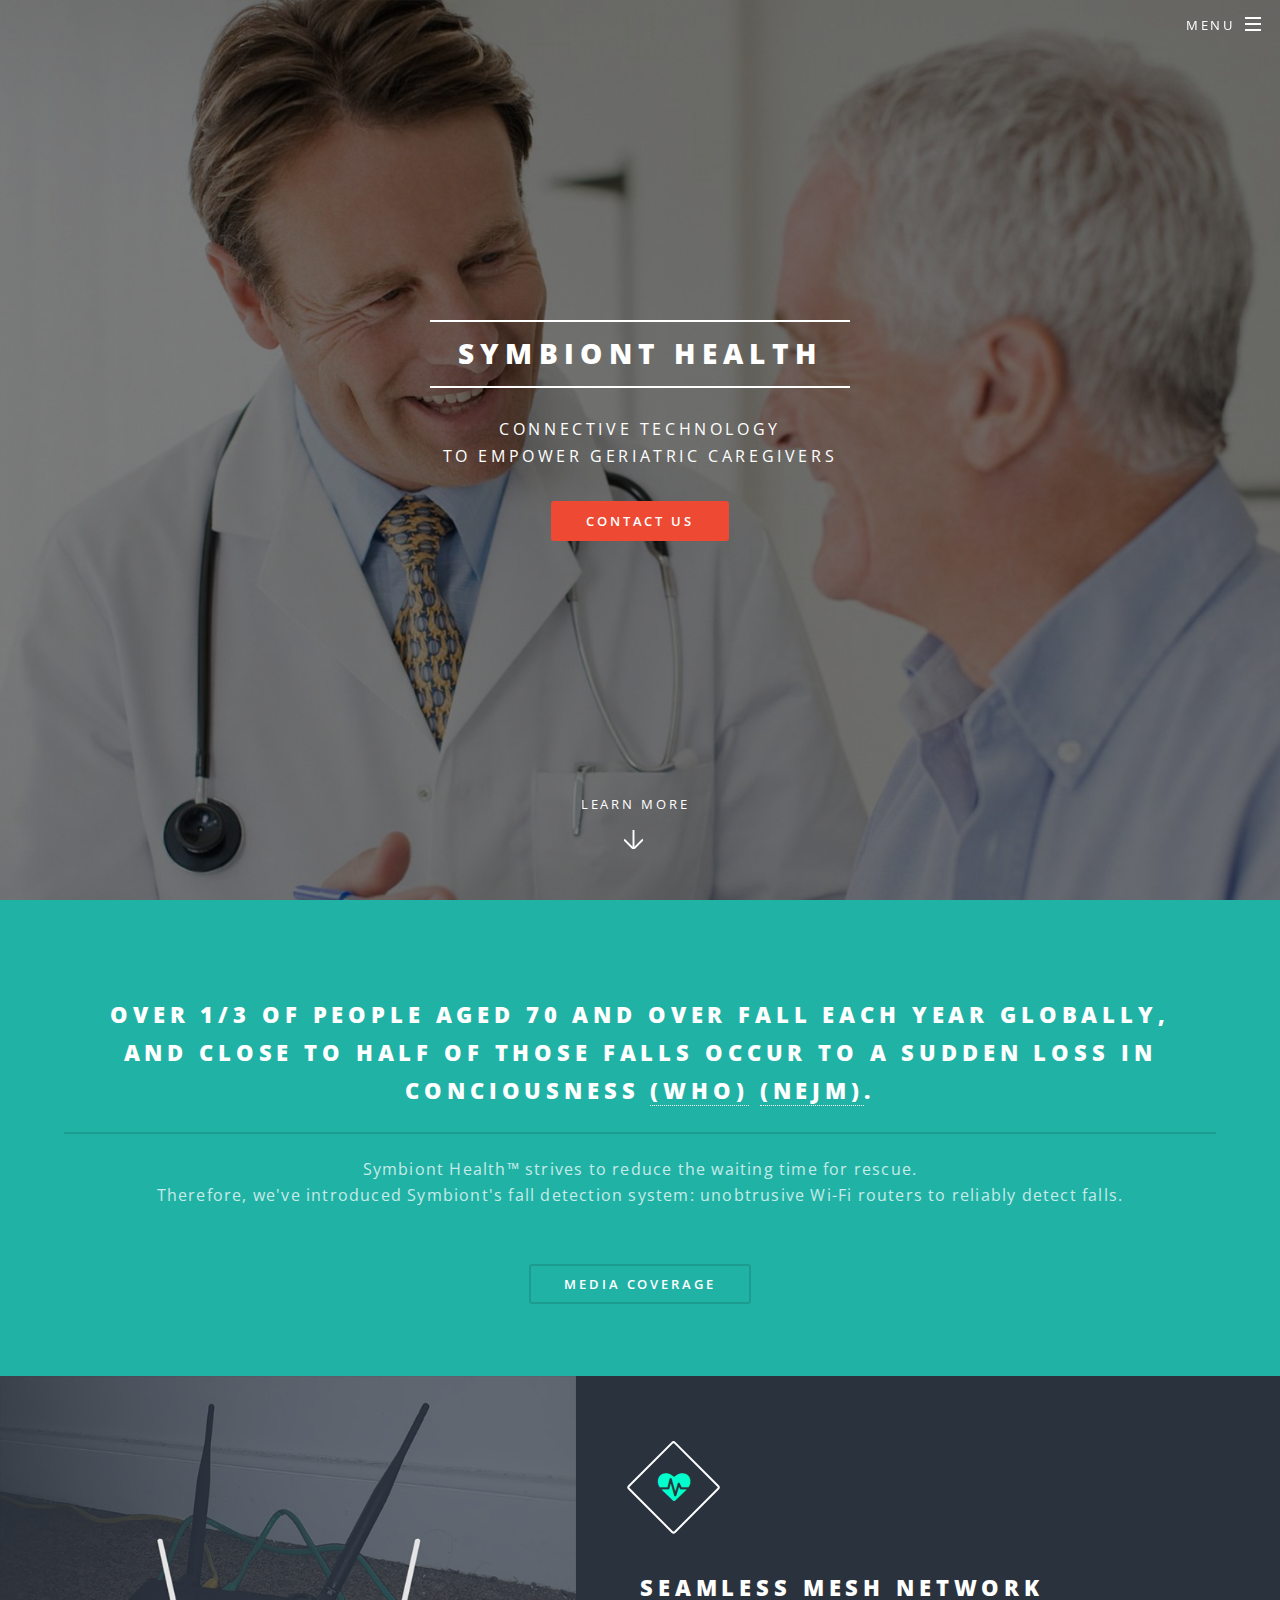
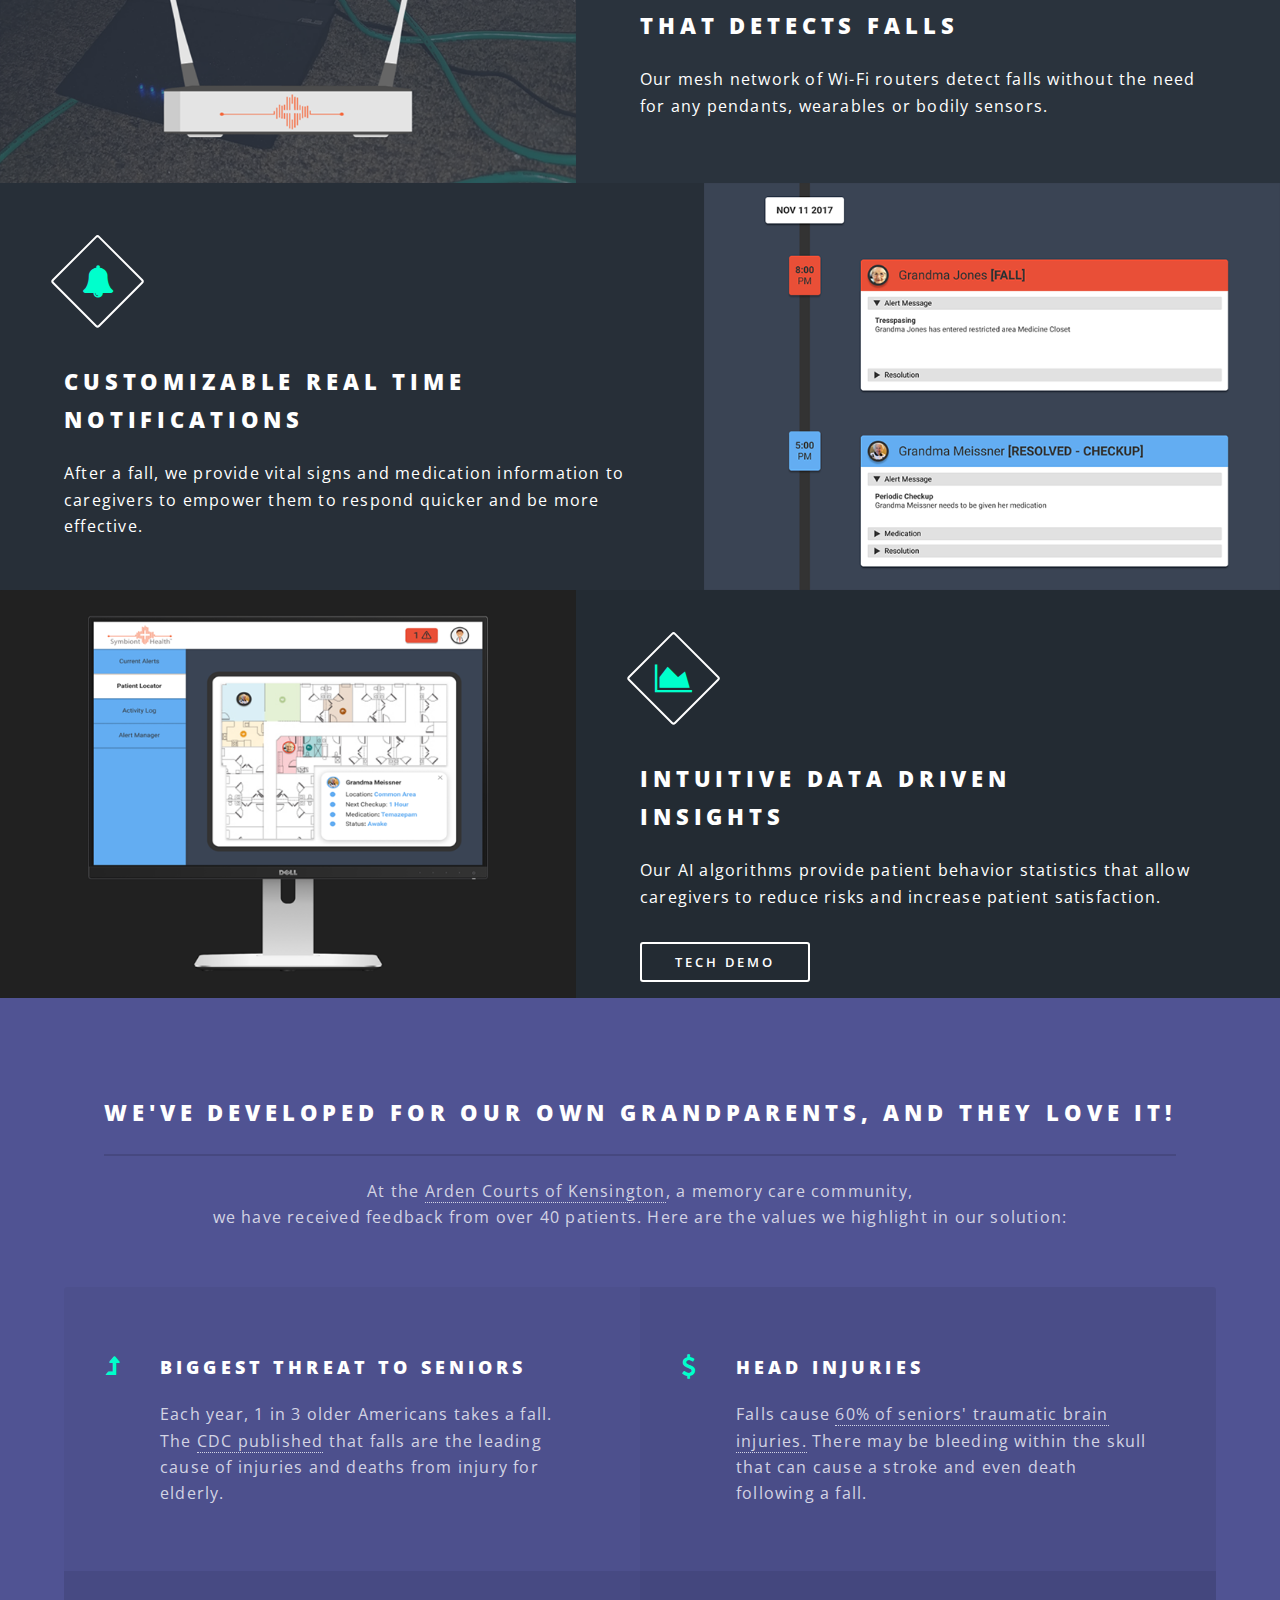
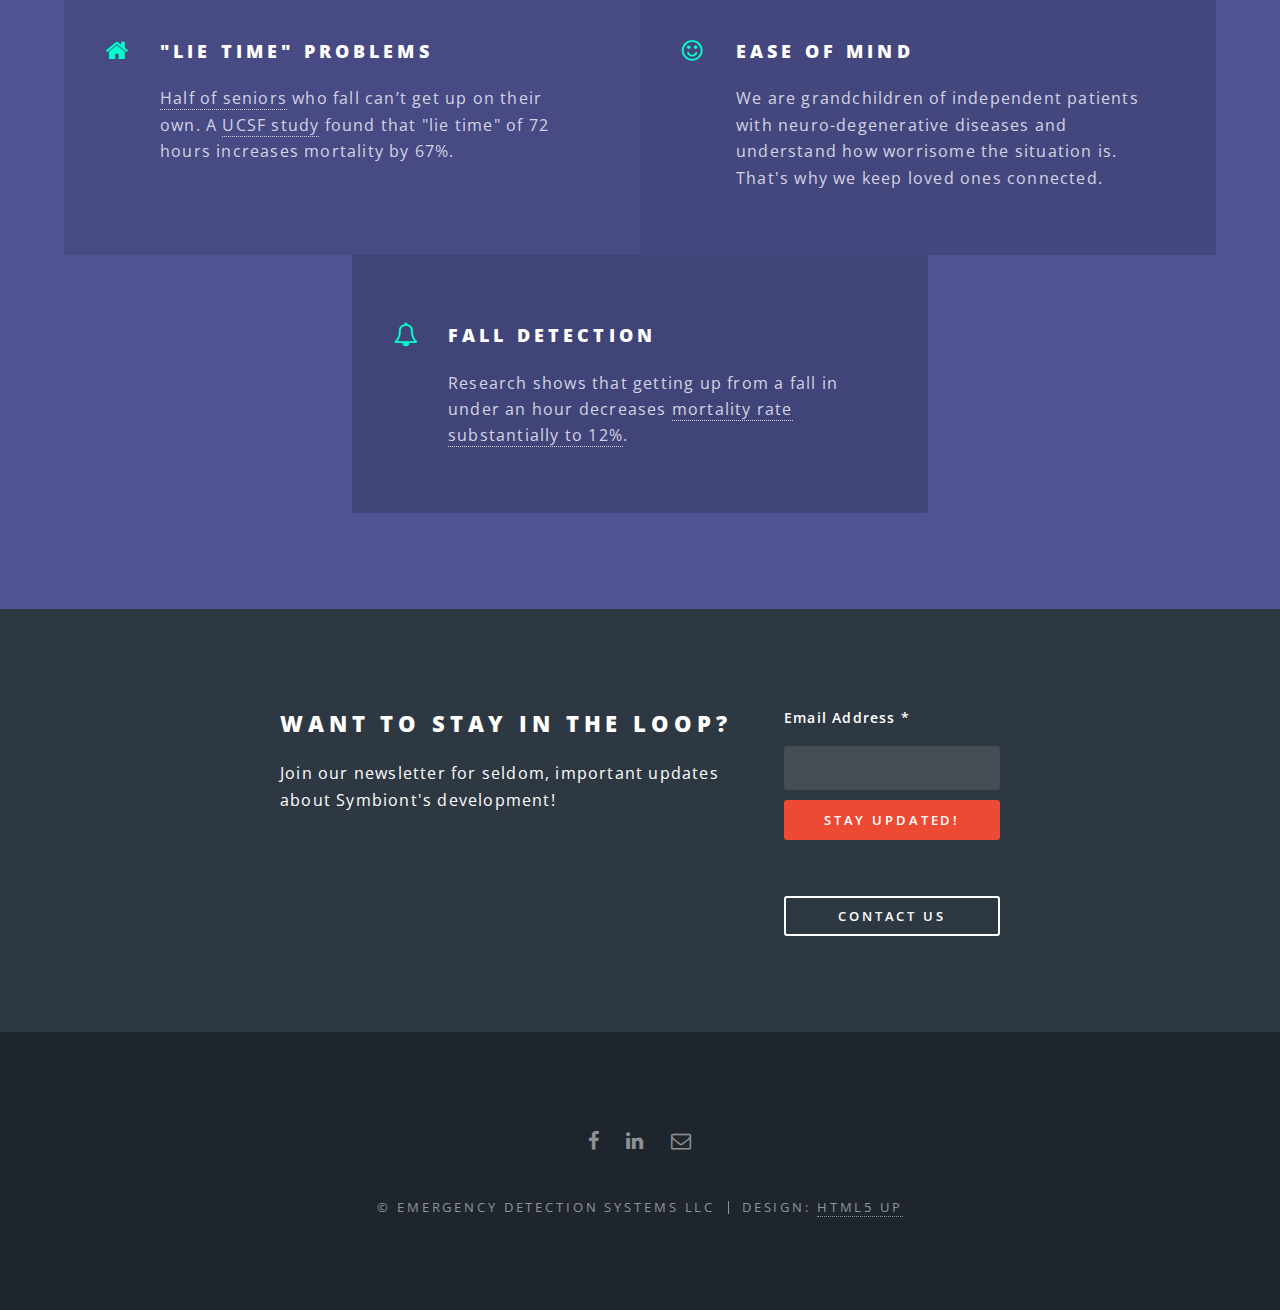
<file: index.html>
<!DOCTYPE HTML>
<!--
	Spectral by HTML5 UP
	html5up.net | @ajlkn
	Free for personal and commercial use under the CCA 3.0 license (html5up.net/license)
-->
<html>
	<head>
		<!-- Global site tag (gtag.js) - Google Analytics -->
		<script async src="https://www.googletagmanager.com/gtag/js?id=UA-89070314-1"></script>
		<script>
		window.dataLayer = window.dataLayer || [];
		function gtag(){dataLayer.push(arguments);}
		gtag('js', new Date());

		gtag('config', 'UA-89070314-1');
		</script>
		<title>Symbiont Health</title>
		<link rel="shortcut icon" type="image/ico" href="/favicon.png"/>
		<meta charset="utf-8" />
		<meta name="viewport" content="width=device-width, initial-scale=1" />
		<!--[if lte IE 8]><script src="assets/js/ie/html5shiv.js"></script><![endif]-->
		<link rel="stylesheet" href="assets/css/main.css" />
		<!--[if lte IE 8]><link rel="stylesheet" href="assets/css/ie8.css" /><![endif]-->
		<!--[if lte IE 9]><link rel="stylesheet" href="assets/css/ie9.css" /><![endif]-->
	</head>
	<body class="landing">

		<!-- Page Wrapper -->
			<div id="page-wrapper">

				<!-- Header -->
					<header id="header" class="alt">
						<h1><a href="index.html"><img src="images/logo.png" class="nav-logo"></a></h1>
						<nav id="nav">
							<ul>
								<li class="special">
									<a href="#menu" class="menuToggle"><span>Menu</span></a>
									<div id="menu">
										<ul>
											<li><a href="index.html">Home</a></li>
											<li><a href="media.html">Media Coverage</a></li>
											<li><a href="tech.html">Technology</a></li>
											<li><a href="#cta">Contact Us</a></li>
										</ul>
									</div>
								</li>
							</ul>
						</nav>
					</header>

				<!-- Banner -->
					<section id="banner">
						<div class="inner">
							<h2>Symbiont Health</h2>
							<p>Connective Technology<br />
							To Empower Geriatric Caregivers<br />
							<ul class="actions">
								<li><a href="#cta" class="button special">Contact Us</a></li>
							</ul>
						</div>
						<a href="#one" class="more scrolly">Learn More</a>
					</section>

				<!-- One -->
					<section id="one" class="wrapper style1 special">
						<div class="inner">
							<header class="major">
										<h2>Over 1/3 of people aged 70 and over fall each year globally,<br />
										and close to half of those falls occur to a sudden loss in conciousness <a href="http://www.who.int/ageing/publications/Falls_prevention7March.pdf" target="blank">(WHO)</a>
						<a href="http://www.nejm.org/doi/full/10.1056/NEJM199606273342606#t=article" target="blank">(NEJM)</a>.</h2>
										<p>Symbiont Health&trade; strives to reduce the waiting time for rescue.<br />
										Therefore, we've introduced Symbiont's fall detection system: unobtrusive Wi-Fi routers to reliably detect falls.</p>
							</header>
							<a href="media.html" class="button">Media Coverage</a>
						</div>
					</section>

				<!-- Two -->
					<section id="two" class="wrapper alt style2">
						<section class="spotlight">
							<div class="image"><img src="images/router.png" alt="" /></div><div class="content">
							<ul class="icons major">
								<li><span class="icon fa-heartbeat major style1"><span class="label">heartbeat</span></span></li>
							</ul>
								<h2>Seamless mesh network<br />
								that detects falls</h2>
								<p>Our mesh network of Wi-Fi routers detect falls without the need for any pendants, wearables or bodily sensors.</p>
							</div>
						</section>
						<section class="spotlight">
							<div class="image"><img src="images/alert.png" alt="" /></div><div class="content">
							<ul class="icons major">
								<li><span class="icon fa-bell major style1"><span class="label">alert</span></span></li>
							</ul>
								<h2>Customizable real time<br />
								notifications</h2>
								<p>After a fall, we provide vital signs and medication information to caregivers to empower them to respond quicker and be more effective.</p>
							</div>
						</section>
						<section class="spotlight">
							<div class="image"><img src="images/data.png" alt="" /></div><div class="content">
							<ul class="icons major">
								<li><span class="icon fa-area-chart major style1"><span class="label">data</span></span></li>
							</ul>
								<h2>Intuitive data driven<br />
								insights</h2>
								<p>Our AI algorithms provide patient behavior statistics that allow caregivers to reduce risks and increase patient satisfaction.</p>
								<a href="tech.html" class="button">Tech Demo</a>
							</div>
						</section>
					</section>

				<!-- Three -->
					<section id="three" class="wrapper style3 special">
						<div class="inner">
							<header class="major">
								<h2>We've developed for our own grandparents, and they love it!</h2>
								<p>At the <a href="http://www.arden-courts.com/Kensington">Arden Courts of Kensington</a>, a memory care community,<br />
								we have received feedback from over 40 patients. Here are the values we highlight in our solution:</p>
							</header>
							<ul class="features">
								<li class="icon fa-level-up">
									<h3>Biggest Threat to Seniors</h3>
									<p>Each year, 1 in 3 older Americans takes a fall. The <a href="http://www.cdc.gov/media/releases/2016/p0922-older-adult-falls.html">CDC published</a> that falls are the leading cause of injuries and deaths from injury for elderly.</p>
								</li>
								<li class="icon fa-usd">
									<h3>Head Injuries</h3>
									<p>Falls cause <a href="http://www.cdc.gov/traumaticbraininjury/pdf/blue_book.pdf">60% of seniors' traumatic brain injuries.</a> There may be bleeding within the skull that can cause a stroke and even death following a fall.</p>
								</li>
								<li class="icon fa-home">
									<h3>"Lie Time" Problems</h3>
									<p><a href="https://www.cdc.gov/injury/wisqars/">Half of seniors</a> who fall can’t get up on their own. A <a href="https://www.ncbi.nlm.nih.gov/pubmed/8637517/">UCSF study</a> found that "lie time" of 72 hours increases mortality by 67%.</p>
									</li>
								<li class="icon fa-smile-o">
									<h3>Ease of Mind</h3>
									<p>We are grandchildren of independent patients with neuro-degenerative diseases and understand how worrisome the situation is. That's why we keep loved ones connected.</p>
								</li>
								<li class="icon fa-bell-o">
									<h3>Fall Detection</h3>
									<p>Research shows that getting up from a fall in under an hour decreases <a href="https://www.ncbi.nlm.nih.gov/pubmed/8637517">mortality rate substantially to 12%</a>.</p>
							</ul>
						</div>
					</section>

				<!-- CTA -->
					<section id="cta" class="wrapper style4">
						<div class="inner">
							<header>
								<h2>Want to stay in the loop?</h2>
								<p>Join our newsletter for seldom, important updates about Symbiont's development!</p>
							</header>
							<ul class="actions vertical">
								<li>
								<!-- Begin MailChimp Signup Form -->
									<div id="mc_embed_signup">
										<form action="//tech.us12.list-manage.com/subscribe/post?u=cde9852b6c1d64ba37a720084&amp;id=90107830bb" method="post" id="mc-embedded-subscribe-form" name="mc-embedded-subscribe-form" class="validate" target="_blank" novalidate>
											<div id="mc_embed_signup_scroll">
										<div style="padding-bottom:10px;" class="mc-field-group">
											<label for="mce-EMAIL">Email Address  <span class="asterisk">*</span>
										</label>
											<input type="email" value="" name="EMAIL" class="required email" id="mce-EMAIL">
										</div>
											<div id="mce-responses" class="clear">
												<div class="response" id="mce-error-response" style="display:none"></div>
												<div class="response" id="mce-success-response" style="display:none"></div>
											</div>    
												<!-- real people should not fill this in and expect good things - do not remove this or risk form bot signups-->
												<div style="position: absolute; left: -5000px;" aria-hidden="true"><input type="text" name="b_cde9852b6c1d64ba37a720084_90107830bb" tabindex="-1" value=""></div>
												<div class="clear"><input type="submit" value="Stay Updated!" name="subscribe" id="mc-embedded-subscribe" class="button fit special"></div>
											</div>
										</form>
									</div>
									<!--End mc_embed_signup-->
								</li>
								<li><a href="mailto:team@symbionthealth.com" class="button fit" target="_blank">Contact Us</a></li>
							</ul>
						</div>
					</section>

				<!-- Footer -->
					<footer id="footer">
						<ul class="icons">
							<li><a href="https://www.facebook.com/SymbiontHealth/" class="icon fa-facebook"><span class="label">Facebook</span></a></li>
							<li><a href="https://www.linkedin.com/company/symbionthealth" class="icon fa-linkedin"><span class="label">Linkedin</span></a></li>
							<li><a href="mailto:team@symbionthealth.com" class="icon fa-envelope-o" target="_blank"><span class="label">Email</span></a></li>
						</ul>
						<ul class="copyright">
							<li>&copy; Emergency Detection Systems LLC</li><li>Design: <a href="http://html5up.net">HTML5 UP</a></li>
						</ul>
					</footer>

			</div>

		<!-- Scripts -->
			<script src="assets/js/jquery.min.js"></script>
			<script src="assets/js/jquery.scrollex.min.js"></script>
			<script src="assets/js/jquery.scrolly.min.js"></script>
			<script src="assets/js/skel.min.js"></script>
			<script src="assets/js/util.js"></script>
			<!--[if lte IE 8]><script src="assets/js/ie/respond.min.js"></script><![endif]-->
			<script src="assets/js/main.js"></script>

	</body>
</html>
</file>
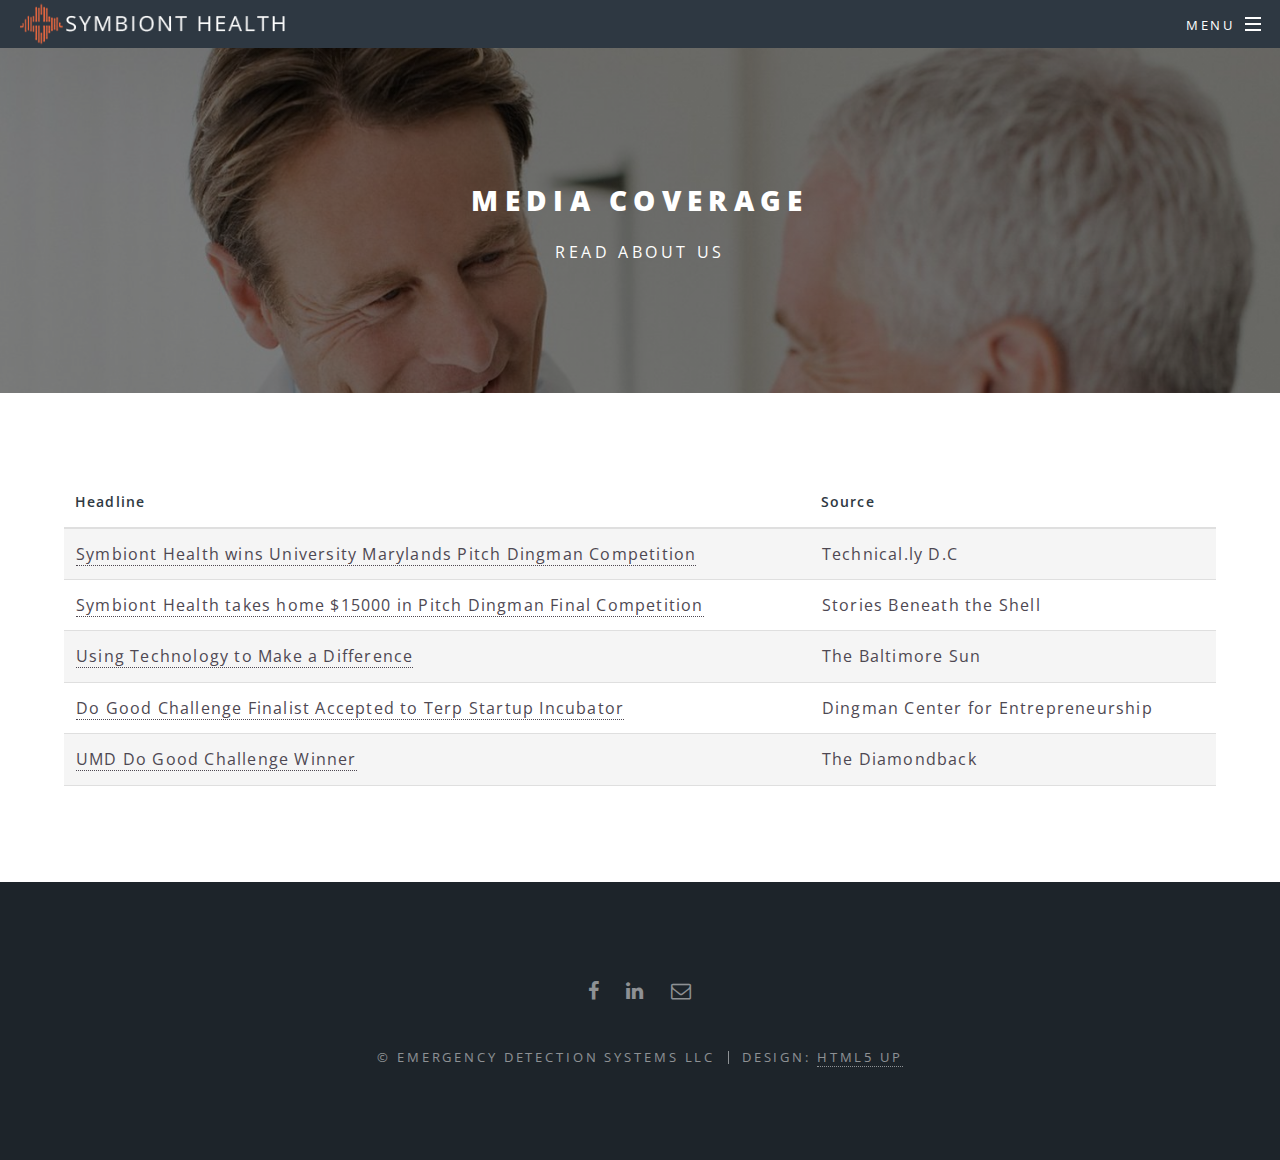
<file: media.html>
<!DOCTYPE HTML>
<!--
	Spectral by HTML5 UP
	html5up.net | @ajlkn
	Free for personal and commercial use under the CCA 3.0 license (html5up.net/license)
-->
<html>
	<head>
		<!-- Global site tag (gtag.js) - Google Analytics -->
		<script async src="https://www.googletagmanager.com/gtag/js?id=UA-89070314-1"></script>
		<script>
		window.dataLayer = window.dataLayer || [];
		function gtag(){dataLayer.push(arguments);}
		gtag('js', new Date());

		gtag('config', 'UA-89070314-1');
		</script>
		<title>Symbiont Health</title>
		<link rel="shortcut icon" type="image/ico" href="/favicon.png"/>
		<meta charset="utf-8" />
		<meta name="viewport" content="width=device-width, initial-scale=1" />
		<!--[if lte IE 8]><script src="assets/js/ie/html5shiv.js"></script><![endif]-->
		<link rel="stylesheet" href="assets/css/main.css" />
		<!--[if lte IE 8]><link rel="stylesheet" href="assets/css/ie8.css" /><![endif]-->
		<!--[if lte IE 9]><link rel="stylesheet" href="assets/css/ie9.css" /><![endif]-->
	</head>
	<body>

		<!-- Page Wrapper -->
			<div id="page-wrapper">

				<!-- Header -->
					<header id="header">
							<h1><a href="index.html"><img src="images/logo.png" class="nav-logo"></a></h1>
						<nav id="nav">
							<ul>
								<li class="special">
									<a href="#menu" class="menuToggle"><span>Menu</span></a>
									<div id="menu">
										<ul>
											<li><a href="index.html">Home</a></li>
											<li><a href="media.html">Media Coverage</a></li>
											<li><a href="tech.html">Technology</a></li>
											<li><a href="index.html#cta">Contact Us</a></li>
										</ul>
									</div>
								</li>
							</ul>
						</nav>
					</header>

				<!-- Main -->
					<article id="main">
						<header>
							<h2>Media Coverage</h2>
							<p>Read about us</p>
						</header>
						<section class="wrapper style5">
							<div class="inner">
								<table>
									<thead>
										<tr>
											<th>Headline</th>
											<th>Source</th>
										</tr>
									</thead>
									<tbody>
										<tr>
											<td><a href="https://technical.ly/dc/2018/03/09/symbiont-health-wins-university-marylands-pitch-dingman-competition/">Symbiont Health wins University Marylands Pitch Dingman Competition</a></td>
											<td>Technical.ly D.C</td>
										</tr>
										<tr>
											<td><a href="http://umdsbs.com/2018/03/09/symbiont-health-takes-home-15000-in-pitch-dingman-final-competition/">Symbiont Health takes home $15000 in Pitch Dingman Final Competition</a></td>
											<td>Stories Beneath the Shell</td>
										</tr>
										<tr>
											<td><a href="http://marketplace.baltimoresun.com/baltimore-md-features/special-section/Education/07-09-2017/Page-2/Story/Using-Technology-To-Make-a-Difference">Using Technology to Make a Difference</a></td>
											<td>The Baltimore Sun</td>
										</tr>
										<tr>
											<td><a href="https://umddingman.wordpress.com/2017/06/06/do-good-challenge-finalist-accepted-to-terp-startup-incubator/">Do Good Challenge Finalist Accepted to Terp Startup Incubator</a></td>
											<td>Dingman Center for Entrepreneurship</td>
										</tr>
										<tr>
											<td><a href="http://www.dbknews.com/2017/04/27/umd-do-good-challenge-winner/">UMD Do Good Challenge Winner</a></td>
											<td>The Diamondback</td>
										</tr>
									</tbody>
								</table>
							</div>
						</section>
					</article>

				<!-- Footer -->
					<footer id="footer">
						<ul class="icons">
								<li><a href="https://www.facebook.com/SymbiontHealth/" class="icon fa-facebook"><span class="label">Facebook</span></a></li>
							<li><a href="https://www.linkedin.com/company/symbionthealth" class="icon fa-linkedin"><span class="label">Linkedin</span></a></li>
							<li><a href="mailto:team@symbionthealth.com" class="icon fa-envelope-o" target="_blank"><span class="label">Email</span></a></li>
						</ul>
						<ul class="copyright">
							<li>&copy; Emergency Detection Systems LLC</li><li>Design: <a href="http://html5up.net">HTML5 UP</a></li>
						</ul>
					</footer>

			</div>

		<!-- Scripts -->
			<script src="assets/js/jquery.min.js"></script>
			<script src="assets/js/jquery.scrollex.min.js"></script>
			<script src="assets/js/jquery.scrolly.min.js"></script>
			<script src="assets/js/skel.min.js"></script>
			<script src="assets/js/util.js"></script>
			<!--[if lte IE 8]><script src="assets/js/ie/respond.min.js"></script><![endif]-->
			<script src="assets/js/main.js"></script>

	</body>
</html>
</file>
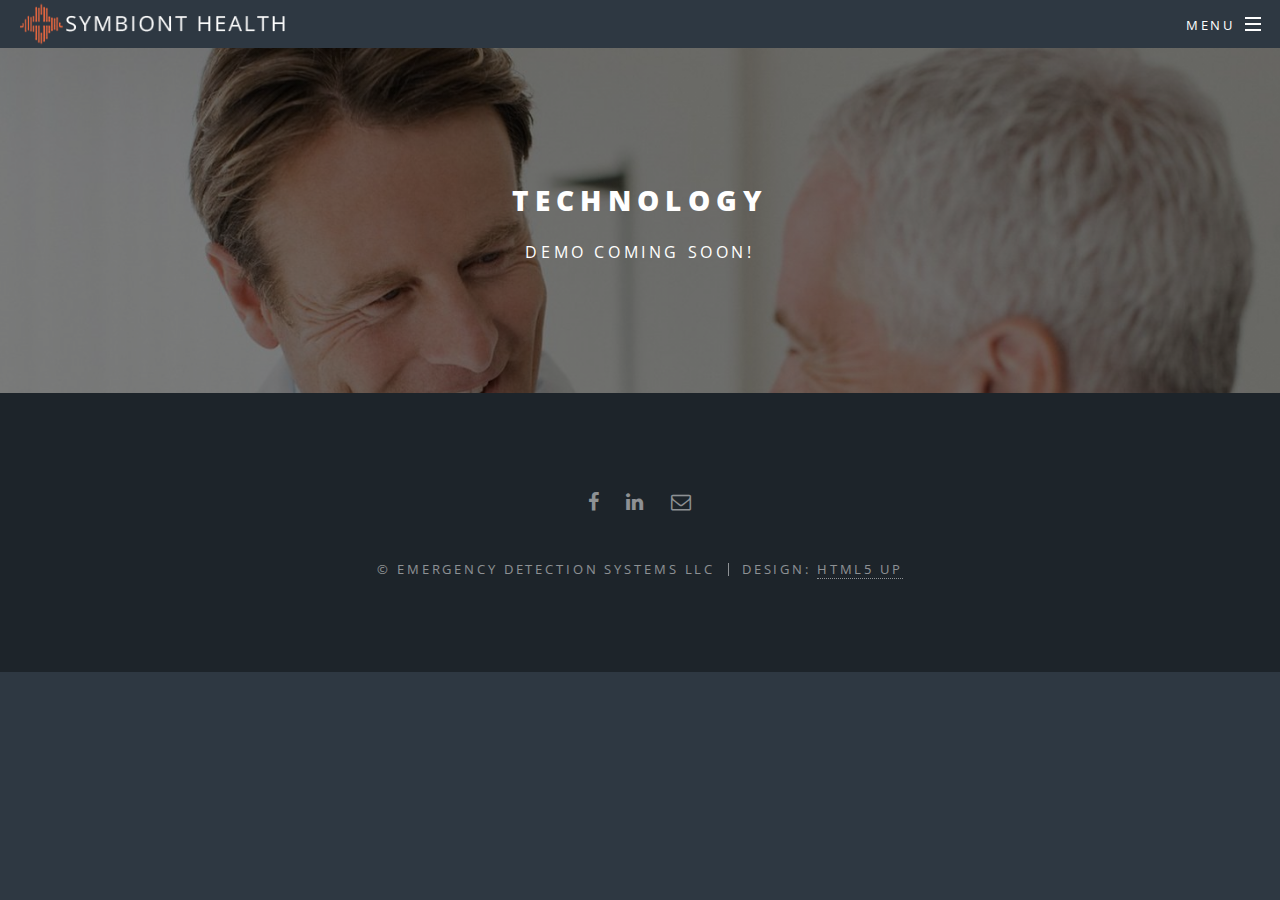
<file: tech.html>
<!DOCTYPE HTML>
<!--
	Spectral by HTML5 UP
	html5up.net | @ajlkn
	Free for personal and commercial use under the CCA 3.0 license (html5up.net/license)
-->
<html>
	<head>
		<!-- Global site tag (gtag.js) - Google Analytics -->
		<script async src="https://www.googletagmanager.com/gtag/js?id=UA-89070314-1"></script>
		<script>
		window.dataLayer = window.dataLayer || [];
		function gtag(){dataLayer.push(arguments);}
		gtag('js', new Date());

		gtag('config', 'UA-89070314-1');
		</script>
		<title>Symbiont Health</title>
		<link rel="shortcut icon" type="image/ico" href="/favicon.png"/>
		<meta charset="utf-8" />
		<meta name="viewport" content="width=device-width, initial-scale=1" />
		<!--[if lte IE 8]><script src="assets/js/ie/html5shiv.js"></script><![endif]-->
		<link rel="stylesheet" href="assets/css/main.css" />
		<!--[if lte IE 8]><link rel="stylesheet" href="assets/css/ie8.css" /><![endif]-->
		<!--[if lte IE 9]><link rel="stylesheet" href="assets/css/ie9.css" /><![endif]-->
	</head>
	<body>

		<!-- Page Wrapper -->
			<div id="page-wrapper">

				<!-- Header -->
					<header id="header">
							<h1><a href="index.html"><img src="images/logo.png" class="nav-logo"></a></h1>
						<nav id="nav">
							<ul>
								<li class="special">
									<a href="#menu" class="menuToggle"><span>Menu</span></a>
									<div id="menu">
										<ul>
											<li><a href="index.html">Home</a></li>
											<li><a href="media.html">Media Coverage</a></li>
											<li><a href="tech.html">Technology</a></li>
											<li><a href="index.html#cta">Contact Us</a></li>
										</ul>
									</div>
								</li>
							</ul>
						</nav>
					</header>

				<!-- Main -->
					<article id="main">
						<header>
							<h2>Technology</h2>
							<p>Demo coming soon!</p>
						</header>
					</article>

				<!-- Footer -->
					<footer id="footer">
						<ul class="icons">
								<li><a href="https://www.facebook.com/SymbiontHealth/" class="icon fa-facebook"><span class="label">Facebook</span></a></li>
							<li><a href="https://www.linkedin.com/company/symbionthealth" class="icon fa-linkedin"><span class="label">Linkedin</span></a></li>
							<li><a href="mailto:team@symbionthealth.com" class="icon fa-envelope-o" target="_blank"><span class="label">Email</span></a></li>
						</ul>
						<ul class="copyright">
							<li>&copy; Emergency Detection Systems LLC</li><li>Design: <a href="http://html5up.net">HTML5 UP</a></li>
						</ul>
					</footer>

			</div>

		<!-- Scripts -->
			<script src="assets/js/jquery.min.js"></script>
			<script src="assets/js/jquery.scrollex.min.js"></script>
			<script src="assets/js/jquery.scrolly.min.js"></script>
			<script src="assets/js/skel.min.js"></script>
			<script src="assets/js/util.js"></script>
			<!--[if lte IE 8]><script src="assets/js/ie/respond.min.js"></script><![endif]-->
			<script src="assets/js/main.js"></script>

	</body>
</html>
</file>
<file: assets/css/ie8.css>
/*
	Spectral by HTML5 UP
	html5up.net | @ajlkn
	Free for personal and commercial use under the CCA 3.0 license (html5up.net/license)
*/

/* Icon */

	.icon.major {
		border: none;
	}

		.icon.major:before {
			font-size: 3em;
		}

/* Form */

	label {
		color: #2E3842;
	}

	input[type="text"],
	input[type="password"],
	input[type="email"],
	select,
	textarea {
		border: solid 1px #dfdfdf;
	}

/* Button */

	input[type="submit"],
	input[type="reset"],
	input[type="button"],
	button,
	.button {
		border: solid 2px #dfdfdf;
	}

		input[type="submit"].special,
		input[type="reset"].special,
		input[type="button"].special,
		button.special,
		.button.special {
			border: 0 !important;
		}

/* Page Wrapper + Menu */

	#menu {
		display: none;
	}

	body.is-menu-visible #menu {
		display: block;
	}

/* Header */

	#header nav > ul > li > a.menuToggle:after {
		display: none;
	}

/* Banner + Wrapper (style4) */

	#banner,
	.wrapper.style4 {
		-ms-behavior: url("assets/js/ie/backgroundsize.min.htc");
	}

		#banner:before,
		.wrapper.style4:before {
			display: none;
		}

/* Banner */

	#banner .more {
		height: 4em;
	}

		#banner .more:after {
			display: none;
		}

/* Main */

	#main > header {
		-ms-behavior: url("assets/js/ie/backgroundsize.min.htc");
	}

		#main > header:before {
			display: none;
		}
</file>
<file: assets/css/ie9.css>
/*
	Spectral by HTML5 UP
	html5up.net | @ajlkn
	Free for personal and commercial use under the CCA 3.0 license (html5up.net/license)
*/

/* Spotlight */

	.spotlight {
		display: block;
	}

		.spotlight .image {
			display: inline-block;
			vertical-align: top;
		}

		.spotlight .content {
			padding: 4em 4em 2em 4em ;
			display: inline-block;
		}

		.spotlight:after {
			clear: both;
			content: '';
			display: block;
		}

/* Features */

	.features {
		display: block;
	}

		.features li {
			float: left;
		}

		.features:after {
			content: '';
			display: block;
			clear: both;
		}

/* Banner + Wrapper (style4) */

	#banner,
	.wrapper.style4 {
		background-image: url("../../images/banner.jpg");
		background-position: center center;
		background-repeat: no-repeat;
		background-size: cover;
		position: relative;
	}

		#banner:before,
		.wrapper.style4:before {
			background: #000000;
			content: '';
			height: 100%;
			left: 0;
			opacity: 0.5;
			position: absolute;
			top: 0;
			width: 100%;
		}

		#banner .inner,
		.wrapper.style4 .inner {
			position: relative;
			z-index: 1;
		}

/* Banner */

	#banner {
		padding: 14em 0 12em 0 ;
		height: auto;
	}

		#banner:after {
			display: none;
		}

/* CTA */

	#cta .inner header {
		float: left;
	}

	#cta .inner .actions {
		float: left;
	}

	#cta .inner:after {
		clear: both;
		content: '';
		display: block;
	}

/* Main */

	#main > header {
		background-image: url("../../images/banner.jpg");
		background-position: center center;
		background-repeat: no-repeat;
		background-size: cover;
		position: relative;
	}

		#main > header:before {
			background: #000000;
			content: '';
			height: 100%;
			left: 0;
			opacity: 0.5;
			position: absolute;
			top: 0;
			width: 100%;
		}

		#main > header > * {
			position: relative;
			z-index: 1;
		}
</file>
<file: assets/css/main.css>
@import url(font-awesome.min.css);
@import url("https://fonts.googleapis.com/css?family=Open+Sans:400,400italic,600,600italic,800,800italic");

/*
	Spectral by HTML5 UP
	html5up.net | @ajlkn
	Free for personal and commercial use under the CCA 3.0 license (html5up.net/license)
*/

/* Reset */

	html, body, div, span, applet, object, iframe, h1, h2, h3, h4, h5, h6, p, blockquote, pre, a, abbr, acronym, address, big, cite, code, del, dfn, em, img, ins, kbd, q, s, samp, small, strike, strong, sub, sup, tt, var, b, u, i, center, dl, dt, dd, ol, ul, li, fieldset, form, label, legend, table, caption, tbody, tfoot, thead, tr, th, td, article, aside, canvas, details, embed, figure, figcaption, footer, header, hgroup, menu, nav, output, ruby, section, summary, time, mark, audio, video {
		margin: 0;
		padding: 0;
		border: 0;
		font-size: 100%;
		font: inherit;
		vertical-align: baseline;
	}

	article, aside, details, figcaption, figure, footer, header, hgroup, menu, nav, section {
		display: block;
	}

	body {
		line-height: 1;
	}

	ol, ul {
		list-style: none;
	}

	blockquote, q {
		quotes: none;
	}

	blockquote:before, blockquote:after, q:before, q:after {
		content: '';
		content: none;
	}

	table {
		border-collapse: collapse;
		border-spacing: 0;
	}

	body {
		-webkit-text-size-adjust: none;
	}

/* Box Model */

	*, *:before, *:after {
		-moz-box-sizing: border-box;
		-webkit-box-sizing: border-box;
		box-sizing: border-box;
	}

/* Grid */

	.row {
		border-bottom: solid 1px transparent;
		-moz-box-sizing: border-box;
		-webkit-box-sizing: border-box;
		box-sizing: border-box;
	}

	.row > * {
		float: left;
		-moz-box-sizing: border-box;
		-webkit-box-sizing: border-box;
		box-sizing: border-box;
	}

	.row:after, .row:before {
		content: '';
		display: block;
		clear: both;
		height: 0;
	}

	.row.uniform > * > :first-child {
		margin-top: 0;
	}

	.row.uniform > * > :last-child {
		margin-bottom: 0;
	}

	.row.\30 \25 > * {
		padding: 0 0 0 0em;
	}

	.row.\30 \25 {
		margin: 0 0 -1px 0em;
	}

	.row.uniform.\30 \25 > * {
		padding: 0em 0 0 0em;
	}

	.row.uniform.\30 \25 {
		margin: 0em 0 -1px 0em;
	}

	.row > * {
		padding: 0 0 0 1.5em;
	}

	.row {
		margin: 0 0 -1px -1.5em;
	}

	.row.uniform > * {
		padding: 1.5em 0 0 1.5em;
	}

	.row.uniform {
		margin: -1.5em 0 -1px -1.5em;
	}

	.row.\32 00\25 > * {
		padding: 0 0 0 3em;
	}

	.row.\32 00\25 {
		margin: 0 0 -1px -3em;
	}

	.row.uniform.\32 00\25 > * {
		padding: 3em 0 0 3em;
	}

	.row.uniform.\32 00\25 {
		margin: -3em 0 -1px -3em;
	}

	.row.\31 50\25 > * {
		padding: 0 0 0 2.25em;
	}

	.row.\31 50\25 {
		margin: 0 0 -1px -2.25em;
	}

	.row.uniform.\31 50\25 > * {
		padding: 2.25em 0 0 2.25em;
	}

	.row.uniform.\31 50\25 {
		margin: -2.25em 0 -1px -2.25em;
	}

	.row.\35 0\25 > * {
		padding: 0 0 0 0.75em;
	}

	.row.\35 0\25 {
		margin: 0 0 -1px -0.75em;
	}

	.row.uniform.\35 0\25 > * {
		padding: 0.75em 0 0 0.75em;
	}

	.row.uniform.\35 0\25 {
		margin: -0.75em 0 -1px -0.75em;
	}

	.row.\32 5\25 > * {
		padding: 0 0 0 0.375em;
	}

	.row.\32 5\25 {
		margin: 0 0 -1px -0.375em;
	}

	.row.uniform.\32 5\25 > * {
		padding: 0.375em 0 0 0.375em;
	}

	.row.uniform.\32 5\25 {
		margin: -0.375em 0 -1px -0.375em;
	}

	.\31 2u, .\31 2u\24 {
		width: 100%;
		clear: none;
		margin-left: 0;
	}

	.\31 1u, .\31 1u\24 {
		width: 91.6666666667%;
		clear: none;
		margin-left: 0;
	}

	.\31 0u, .\31 0u\24 {
		width: 83.3333333333%;
		clear: none;
		margin-left: 0;
	}

	.\39 u, .\39 u\24 {
		width: 75%;
		clear: none;
		margin-left: 0;
	}

	.\38 u, .\38 u\24 {
		width: 66.6666666667%;
		clear: none;
		margin-left: 0;
	}

	.\37 u, .\37 u\24 {
		width: 58.3333333333%;
		clear: none;
		margin-left: 0;
	}

	.\36 u, .\36 u\24 {
		width: 50%;
		clear: none;
		margin-left: 0;
	}

	.\35 u, .\35 u\24 {
		width: 41.6666666667%;
		clear: none;
		margin-left: 0;
	}

	.\34 u, .\34 u\24 {
		width: 33.3333333333%;
		clear: none;
		margin-left: 0;
	}

	.\33 u, .\33 u\24 {
		width: 25%;
		clear: none;
		margin-left: 0;
	}

	.\32 u, .\32 u\24 {
		width: 16.6666666667%;
		clear: none;
		margin-left: 0;
	}

	.\31 u, .\31 u\24 {
		width: 8.3333333333%;
		clear: none;
		margin-left: 0;
	}

	.\31 2u\24 + *,
	.\31 1u\24 + *,
	.\31 0u\24 + *,
	.\39 u\24 + *,
	.\38 u\24 + *,
	.\37 u\24 + *,
	.\36 u\24 + *,
	.\35 u\24 + *,
	.\34 u\24 + *,
	.\33 u\24 + *,
	.\32 u\24 + *,
	.\31 u\24 + * {
		clear: left;
	}

	.\-11u {
		margin-left: 91.66667%;
	}

	.\-10u {
		margin-left: 83.33333%;
	}

	.\-9u {
		margin-left: 75%;
	}

	.\-8u {
		margin-left: 66.66667%;
	}

	.\-7u {
		margin-left: 58.33333%;
	}

	.\-6u {
		margin-left: 50%;
	}

	.\-5u {
		margin-left: 41.66667%;
	}

	.\-4u {
		margin-left: 33.33333%;
	}

	.\-3u {
		margin-left: 25%;
	}

	.\-2u {
		margin-left: 16.66667%;
	}

	.\-1u {
		margin-left: 8.33333%;
	}

	@media screen and (max-width: 1680px) {

		.row > * {
			padding: 0 0 0 1.5em;
		}

		.row {
			margin: 0 0 -1px -1.5em;
		}

		.row.uniform > * {
			padding: 1.5em 0 0 1.5em;
		}

		.row.uniform {
			margin: -1.5em 0 -1px -1.5em;
		}

		.row.\32 00\25 > * {
			padding: 0 0 0 3em;
		}

		.row.\32 00\25 {
			margin: 0 0 -1px -3em;
		}

		.row.uniform.\32 00\25 > * {
			padding: 3em 0 0 3em;
		}

		.row.uniform.\32 00\25 {
			margin: -3em 0 -1px -3em;
		}

		.row.\31 50\25 > * {
			padding: 0 0 0 2.25em;
		}

		.row.\31 50\25 {
			margin: 0 0 -1px -2.25em;
		}

		.row.uniform.\31 50\25 > * {
			padding: 2.25em 0 0 2.25em;
		}

		.row.uniform.\31 50\25 {
			margin: -2.25em 0 -1px -2.25em;
		}

		.row.\35 0\25 > * {
			padding: 0 0 0 0.75em;
		}

		.row.\35 0\25 {
			margin: 0 0 -1px -0.75em;
		}

		.row.uniform.\35 0\25 > * {
			padding: 0.75em 0 0 0.75em;
		}

		.row.uniform.\35 0\25 {
			margin: -0.75em 0 -1px -0.75em;
		}

		.row.\32 5\25 > * {
			padding: 0 0 0 0.375em;
		}

		.row.\32 5\25 {
			margin: 0 0 -1px -0.375em;
		}

		.row.uniform.\32 5\25 > * {
			padding: 0.375em 0 0 0.375em;
		}

		.row.uniform.\32 5\25 {
			margin: -0.375em 0 -1px -0.375em;
		}

		.\31 2u\28xlarge\29, .\31 2u\24\28xlarge\29 {
			width: 100%;
			clear: none;
			margin-left: 0;
		}

		.\31 1u\28xlarge\29, .\31 1u\24\28xlarge\29 {
			width: 91.6666666667%;
			clear: none;
			margin-left: 0;
		}

		.\31 0u\28xlarge\29, .\31 0u\24\28xlarge\29 {
			width: 83.3333333333%;
			clear: none;
			margin-left: 0;
		}

		.\39 u\28xlarge\29, .\39 u\24\28xlarge\29 {
			width: 75%;
			clear: none;
			margin-left: 0;
		}

		.\38 u\28xlarge\29, .\38 u\24\28xlarge\29 {
			width: 66.6666666667%;
			clear: none;
			margin-left: 0;
		}

		.\37 u\28xlarge\29, .\37 u\24\28xlarge\29 {
			width: 58.3333333333%;
			clear: none;
			margin-left: 0;
		}

		.\36 u\28xlarge\29, .\36 u\24\28xlarge\29 {
			width: 50%;
			clear: none;
			margin-left: 0;
		}

		.\35 u\28xlarge\29, .\35 u\24\28xlarge\29 {
			width: 41.6666666667%;
			clear: none;
			margin-left: 0;
		}

		.\34 u\28xlarge\29, .\34 u\24\28xlarge\29 {
			width: 33.3333333333%;
			clear: none;
			margin-left: 0;
		}

		.\33 u\28xlarge\29, .\33 u\24\28xlarge\29 {
			width: 25%;
			clear: none;
			margin-left: 0;
		}

		.\32 u\28xlarge\29, .\32 u\24\28xlarge\29 {
			width: 16.6666666667%;
			clear: none;
			margin-left: 0;
		}

		.\31 u\28xlarge\29, .\31 u\24\28xlarge\29 {
			width: 8.3333333333%;
			clear: none;
			margin-left: 0;
		}

		.\31 2u\24\28xlarge\29 + *,
		.\31 1u\24\28xlarge\29 + *,
		.\31 0u\24\28xlarge\29 + *,
		.\39 u\24\28xlarge\29 + *,
		.\38 u\24\28xlarge\29 + *,
		.\37 u\24\28xlarge\29 + *,
		.\36 u\24\28xlarge\29 + *,
		.\35 u\24\28xlarge\29 + *,
		.\34 u\24\28xlarge\29 + *,
		.\33 u\24\28xlarge\29 + *,
		.\32 u\24\28xlarge\29 + *,
		.\31 u\24\28xlarge\29 + * {
			clear: left;
		}

		.\-11u\28xlarge\29 {
			margin-left: 91.66667%;
		}

		.\-10u\28xlarge\29 {
			margin-left: 83.33333%;
		}

		.\-9u\28xlarge\29 {
			margin-left: 75%;
		}

		.\-8u\28xlarge\29 {
			margin-left: 66.66667%;
		}

		.\-7u\28xlarge\29 {
			margin-left: 58.33333%;
		}

		.\-6u\28xlarge\29 {
			margin-left: 50%;
		}

		.\-5u\28xlarge\29 {
			margin-left: 41.66667%;
		}

		.\-4u\28xlarge\29 {
			margin-left: 33.33333%;
		}

		.\-3u\28xlarge\29 {
			margin-left: 25%;
		}

		.\-2u\28xlarge\29 {
			margin-left: 16.66667%;
		}

		.\-1u\28xlarge\29 {
			margin-left: 8.33333%;
		}

	}

	@media screen and (max-width: 1280px) {

		.row > * {
			padding: 0 0 0 1.5em;
		}

		.row {
			margin: 0 0 -1px -1.5em;
		}

		.row.uniform > * {
			padding: 1.5em 0 0 1.5em;
		}

		.row.uniform {
			margin: -1.5em 0 -1px -1.5em;
		}

		.row.\32 00\25 > * {
			padding: 0 0 0 3em;
		}

		.row.\32 00\25 {
			margin: 0 0 -1px -3em;
		}

		.row.uniform.\32 00\25 > * {
			padding: 3em 0 0 3em;
		}

		.row.uniform.\32 00\25 {
			margin: -3em 0 -1px -3em;
		}

		.row.\31 50\25 > * {
			padding: 0 0 0 2.25em;
		}

		.row.\31 50\25 {
			margin: 0 0 -1px -2.25em;
		}

		.row.uniform.\31 50\25 > * {
			padding: 2.25em 0 0 2.25em;
		}

		.row.uniform.\31 50\25 {
			margin: -2.25em 0 -1px -2.25em;
		}

		.row.\35 0\25 > * {
			padding: 0 0 0 0.75em;
		}

		.row.\35 0\25 {
			margin: 0 0 -1px -0.75em;
		}

		.row.uniform.\35 0\25 > * {
			padding: 0.75em 0 0 0.75em;
		}

		.row.uniform.\35 0\25 {
			margin: -0.75em 0 -1px -0.75em;
		}

		.row.\32 5\25 > * {
			padding: 0 0 0 0.375em;
		}

		.row.\32 5\25 {
			margin: 0 0 -1px -0.375em;
		}

		.row.uniform.\32 5\25 > * {
			padding: 0.375em 0 0 0.375em;
		}

		.row.uniform.\32 5\25 {
			margin: -0.375em 0 -1px -0.375em;
		}

		.\31 2u\28large\29, .\31 2u\24\28large\29 {
			width: 100%;
			clear: none;
			margin-left: 0;
		}

		.\31 1u\28large\29, .\31 1u\24\28large\29 {
			width: 91.6666666667%;
			clear: none;
			margin-left: 0;
		}

		.\31 0u\28large\29, .\31 0u\24\28large\29 {
			width: 83.3333333333%;
			clear: none;
			margin-left: 0;
		}

		.\39 u\28large\29, .\39 u\24\28large\29 {
			width: 75%;
			clear: none;
			margin-left: 0;
		}

		.\38 u\28large\29, .\38 u\24\28large\29 {
			width: 66.6666666667%;
			clear: none;
			margin-left: 0;
		}

		.\37 u\28large\29, .\37 u\24\28large\29 {
			width: 58.3333333333%;
			clear: none;
			margin-left: 0;
		}

		.\36 u\28large\29, .\36 u\24\28large\29 {
			width: 50%;
			clear: none;
			margin-left: 0;
		}

		.\35 u\28large\29, .\35 u\24\28large\29 {
			width: 41.6666666667%;
			clear: none;
			margin-left: 0;
		}

		.\34 u\28large\29, .\34 u\24\28large\29 {
			width: 33.3333333333%;
			clear: none;
			margin-left: 0;
		}

		.\33 u\28large\29, .\33 u\24\28large\29 {
			width: 25%;
			clear: none;
			margin-left: 0;
		}

		.\32 u\28large\29, .\32 u\24\28large\29 {
			width: 16.6666666667%;
			clear: none;
			margin-left: 0;
		}

		.\31 u\28large\29, .\31 u\24\28large\29 {
			width: 8.3333333333%;
			clear: none;
			margin-left: 0;
		}

		.\31 2u\24\28large\29 + *,
		.\31 1u\24\28large\29 + *,
		.\31 0u\24\28large\29 + *,
		.\39 u\24\28large\29 + *,
		.\38 u\24\28large\29 + *,
		.\37 u\24\28large\29 + *,
		.\36 u\24\28large\29 + *,
		.\35 u\24\28large\29 + *,
		.\34 u\24\28large\29 + *,
		.\33 u\24\28large\29 + *,
		.\32 u\24\28large\29 + *,
		.\31 u\24\28large\29 + * {
			clear: left;
		}

		.\-11u\28large\29 {
			margin-left: 91.66667%;
		}

		.\-10u\28large\29 {
			margin-left: 83.33333%;
		}

		.\-9u\28large\29 {
			margin-left: 75%;
		}

		.\-8u\28large\29 {
			margin-left: 66.66667%;
		}

		.\-7u\28large\29 {
			margin-left: 58.33333%;
		}

		.\-6u\28large\29 {
			margin-left: 50%;
		}

		.\-5u\28large\29 {
			margin-left: 41.66667%;
		}

		.\-4u\28large\29 {
			margin-left: 33.33333%;
		}

		.\-3u\28large\29 {
			margin-left: 25%;
		}

		.\-2u\28large\29 {
			margin-left: 16.66667%;
		}

		.\-1u\28large\29 {
			margin-left: 8.33333%;
		}

	}

	@media screen and (max-width: 980px) {

		.row > * {
			padding: 0 0 0 1.5em;
		}

		.row {
			margin: 0 0 -1px -1.5em;
		}

		.row.uniform > * {
			padding: 1.5em 0 0 1.5em;
		}

		.row.uniform {
			margin: -1.5em 0 -1px -1.5em;
		}

		.row.\32 00\25 > * {
			padding: 0 0 0 3em;
		}

		.row.\32 00\25 {
			margin: 0 0 -1px -3em;
		}

		.row.uniform.\32 00\25 > * {
			padding: 3em 0 0 3em;
		}

		.row.uniform.\32 00\25 {
			margin: -3em 0 -1px -3em;
		}

		.row.\31 50\25 > * {
			padding: 0 0 0 2.25em;
		}

		.row.\31 50\25 {
			margin: 0 0 -1px -2.25em;
		}

		.row.uniform.\31 50\25 > * {
			padding: 2.25em 0 0 2.25em;
		}

		.row.uniform.\31 50\25 {
			margin: -2.25em 0 -1px -2.25em;
		}

		.row.\35 0\25 > * {
			padding: 0 0 0 0.75em;
		}

		.row.\35 0\25 {
			margin: 0 0 -1px -0.75em;
		}

		.row.uniform.\35 0\25 > * {
			padding: 0.75em 0 0 0.75em;
		}

		.row.uniform.\35 0\25 {
			margin: -0.75em 0 -1px -0.75em;
		}

		.row.\32 5\25 > * {
			padding: 0 0 0 0.375em;
		}

		.row.\32 5\25 {
			margin: 0 0 -1px -0.375em;
		}

		.row.uniform.\32 5\25 > * {
			padding: 0.375em 0 0 0.375em;
		}

		.row.uniform.\32 5\25 {
			margin: -0.375em 0 -1px -0.375em;
		}

		.\31 2u\28medium\29, .\31 2u\24\28medium\29 {
			width: 100%;
			clear: none;
			margin-left: 0;
		}

		.\31 1u\28medium\29, .\31 1u\24\28medium\29 {
			width: 91.6666666667%;
			clear: none;
			margin-left: 0;
		}

		.\31 0u\28medium\29, .\31 0u\24\28medium\29 {
			width: 83.3333333333%;
			clear: none;
			margin-left: 0;
		}

		.\39 u\28medium\29, .\39 u\24\28medium\29 {
			width: 75%;
			clear: none;
			margin-left: 0;
		}

		.\38 u\28medium\29, .\38 u\24\28medium\29 {
			width: 66.6666666667%;
			clear: none;
			margin-left: 0;
		}

		.\37 u\28medium\29, .\37 u\24\28medium\29 {
			width: 58.3333333333%;
			clear: none;
			margin-left: 0;
		}

		.\36 u\28medium\29, .\36 u\24\28medium\29 {
			width: 50%;
			clear: none;
			margin-left: 0;
		}

		.\35 u\28medium\29, .\35 u\24\28medium\29 {
			width: 41.6666666667%;
			clear: none;
			margin-left: 0;
		}

		.\34 u\28medium\29, .\34 u\24\28medium\29 {
			width: 33.3333333333%;
			clear: none;
			margin-left: 0;
		}

		.\33 u\28medium\29, .\33 u\24\28medium\29 {
			width: 25%;
			clear: none;
			margin-left: 0;
		}

		.\32 u\28medium\29, .\32 u\24\28medium\29 {
			width: 16.6666666667%;
			clear: none;
			margin-left: 0;
		}

		.\31 u\28medium\29, .\31 u\24\28medium\29 {
			width: 8.3333333333%;
			clear: none;
			margin-left: 0;
		}

		.\31 2u\24\28medium\29 + *,
		.\31 1u\24\28medium\29 + *,
		.\31 0u\24\28medium\29 + *,
		.\39 u\24\28medium\29 + *,
		.\38 u\24\28medium\29 + *,
		.\37 u\24\28medium\29 + *,
		.\36 u\24\28medium\29 + *,
		.\35 u\24\28medium\29 + *,
		.\34 u\24\28medium\29 + *,
		.\33 u\24\28medium\29 + *,
		.\32 u\24\28medium\29 + *,
		.\31 u\24\28medium\29 + * {
			clear: left;
		}

		.\-11u\28medium\29 {
			margin-left: 91.66667%;
		}

		.\-10u\28medium\29 {
			margin-left: 83.33333%;
		}

		.\-9u\28medium\29 {
			margin-left: 75%;
		}

		.\-8u\28medium\29 {
			margin-left: 66.66667%;
		}

		.\-7u\28medium\29 {
			margin-left: 58.33333%;
		}

		.\-6u\28medium\29 {
			margin-left: 50%;
		}

		.\-5u\28medium\29 {
			margin-left: 41.66667%;
		}

		.\-4u\28medium\29 {
			margin-left: 33.33333%;
		}

		.\-3u\28medium\29 {
			margin-left: 25%;
		}

		.\-2u\28medium\29 {
			margin-left: 16.66667%;
		}

		.\-1u\28medium\29 {
			margin-left: 8.33333%;
		}

	}

	@media screen and (max-width: 736px) {

		.row > * {
			padding: 0 0 0 1.5em;
		}

		.row {
			margin: 0 0 -1px -1.5em;
		}

		.row.uniform > * {
			padding: 1.5em 0 0 1.5em;
		}

		.row.uniform {
			margin: -1.5em 0 -1px -1.5em;
		}

		.row.\32 00\25 > * {
			padding: 0 0 0 3em;
		}

		.row.\32 00\25 {
			margin: 0 0 -1px -3em;
		}

		.row.uniform.\32 00\25 > * {
			padding: 3em 0 0 3em;
		}

		.row.uniform.\32 00\25 {
			margin: -3em 0 -1px -3em;
		}

		.row.\31 50\25 > * {
			padding: 0 0 0 2.25em;
		}

		.row.\31 50\25 {
			margin: 0 0 -1px -2.25em;
		}

		.row.uniform.\31 50\25 > * {
			padding: 2.25em 0 0 2.25em;
		}

		.row.uniform.\31 50\25 {
			margin: -2.25em 0 -1px -2.25em;
		}

		.row.\35 0\25 > * {
			padding: 0 0 0 0.75em;
		}

		.row.\35 0\25 {
			margin: 0 0 -1px -0.75em;
		}

		.row.uniform.\35 0\25 > * {
			padding: 0.75em 0 0 0.75em;
		}

		.row.uniform.\35 0\25 {
			margin: -0.75em 0 -1px -0.75em;
		}

		.row.\32 5\25 > * {
			padding: 0 0 0 0.375em;
		}

		.row.\32 5\25 {
			margin: 0 0 -1px -0.375em;
		}

		.row.uniform.\32 5\25 > * {
			padding: 0.375em 0 0 0.375em;
		}

		.row.uniform.\32 5\25 {
			margin: -0.375em 0 -1px -0.375em;
		}

		.\31 2u\28small\29, .\31 2u\24\28small\29 {
			width: 100%;
			clear: none;
			margin-left: 0;
		}

		.\31 1u\28small\29, .\31 1u\24\28small\29 {
			width: 91.6666666667%;
			clear: none;
			margin-left: 0;
		}

		.\31 0u\28small\29, .\31 0u\24\28small\29 {
			width: 83.3333333333%;
			clear: none;
			margin-left: 0;
		}

		.\39 u\28small\29, .\39 u\24\28small\29 {
			width: 75%;
			clear: none;
			margin-left: 0;
		}

		.\38 u\28small\29, .\38 u\24\28small\29 {
			width: 66.6666666667%;
			clear: none;
			margin-left: 0;
		}

		.\37 u\28small\29, .\37 u\24\28small\29 {
			width: 58.3333333333%;
			clear: none;
			margin-left: 0;
		}

		.\36 u\28small\29, .\36 u\24\28small\29 {
			width: 50%;
			clear: none;
			margin-left: 0;
		}

		.\35 u\28small\29, .\35 u\24\28small\29 {
			width: 41.6666666667%;
			clear: none;
			margin-left: 0;
		}

		.\34 u\28small\29, .\34 u\24\28small\29 {
			width: 33.3333333333%;
			clear: none;
			margin-left: 0;
		}

		.\33 u\28small\29, .\33 u\24\28small\29 {
			width: 25%;
			clear: none;
			margin-left: 0;
		}

		.\32 u\28small\29, .\32 u\24\28small\29 {
			width: 16.6666666667%;
			clear: none;
			margin-left: 0;
		}

		.\31 u\28small\29, .\31 u\24\28small\29 {
			width: 8.3333333333%;
			clear: none;
			margin-left: 0;
		}

		.\31 2u\24\28small\29 + *,
		.\31 1u\24\28small\29 + *,
		.\31 0u\24\28small\29 + *,
		.\39 u\24\28small\29 + *,
		.\38 u\24\28small\29 + *,
		.\37 u\24\28small\29 + *,
		.\36 u\24\28small\29 + *,
		.\35 u\24\28small\29 + *,
		.\34 u\24\28small\29 + *,
		.\33 u\24\28small\29 + *,
		.\32 u\24\28small\29 + *,
		.\31 u\24\28small\29 + * {
			clear: left;
		}

		.\-11u\28small\29 {
			margin-left: 91.66667%;
		}

		.\-10u\28small\29 {
			margin-left: 83.33333%;
		}

		.\-9u\28small\29 {
			margin-left: 75%;
		}

		.\-8u\28small\29 {
			margin-left: 66.66667%;
		}

		.\-7u\28small\29 {
			margin-left: 58.33333%;
		}

		.\-6u\28small\29 {
			margin-left: 50%;
		}

		.\-5u\28small\29 {
			margin-left: 41.66667%;
		}

		.\-4u\28small\29 {
			margin-left: 33.33333%;
		}

		.\-3u\28small\29 {
			margin-left: 25%;
		}

		.\-2u\28small\29 {
			margin-left: 16.66667%;
		}

		.\-1u\28small\29 {
			margin-left: 8.33333%;
		}

	}

	@media screen and (max-width: 480px) {

		.row > * {
			padding: 0 0 0 1.5em;
		}

		.row {
			margin: 0 0 -1px -1.5em;
		}

		.row.uniform > * {
			padding: 1.5em 0 0 1.5em;
		}

		.row.uniform {
			margin: -1.5em 0 -1px -1.5em;
		}

		.row.\32 00\25 > * {
			padding: 0 0 0 3em;
		}

		.row.\32 00\25 {
			margin: 0 0 -1px -3em;
		}

		.row.uniform.\32 00\25 > * {
			padding: 3em 0 0 3em;
		}

		.row.uniform.\32 00\25 {
			margin: -3em 0 -1px -3em;
		}

		.row.\31 50\25 > * {
			padding: 0 0 0 2.25em;
		}

		.row.\31 50\25 {
			margin: 0 0 -1px -2.25em;
		}

		.row.uniform.\31 50\25 > * {
			padding: 2.25em 0 0 2.25em;
		}

		.row.uniform.\31 50\25 {
			margin: -2.25em 0 -1px -2.25em;
		}

		.row.\35 0\25 > * {
			padding: 0 0 0 0.75em;
		}

		.row.\35 0\25 {
			margin: 0 0 -1px -0.75em;
		}

		.row.uniform.\35 0\25 > * {
			padding: 0.75em 0 0 0.75em;
		}

		.row.uniform.\35 0\25 {
			margin: -0.75em 0 -1px -0.75em;
		}

		.row.\32 5\25 > * {
			padding: 0 0 0 0.375em;
		}

		.row.\32 5\25 {
			margin: 0 0 -1px -0.375em;
		}

		.row.uniform.\32 5\25 > * {
			padding: 0.375em 0 0 0.375em;
		}

		.row.uniform.\32 5\25 {
			margin: -0.375em 0 -1px -0.375em;
		}

		.\31 2u\28xsmall\29, .\31 2u\24\28xsmall\29 {
			width: 100%;
			clear: none;
			margin-left: 0;
		}

		.\31 1u\28xsmall\29, .\31 1u\24\28xsmall\29 {
			width: 91.6666666667%;
			clear: none;
			margin-left: 0;
		}

		.\31 0u\28xsmall\29, .\31 0u\24\28xsmall\29 {
			width: 83.3333333333%;
			clear: none;
			margin-left: 0;
		}

		.\39 u\28xsmall\29, .\39 u\24\28xsmall\29 {
			width: 75%;
			clear: none;
			margin-left: 0;
		}

		.\38 u\28xsmall\29, .\38 u\24\28xsmall\29 {
			width: 66.6666666667%;
			clear: none;
			margin-left: 0;
		}

		.\37 u\28xsmall\29, .\37 u\24\28xsmall\29 {
			width: 58.3333333333%;
			clear: none;
			margin-left: 0;
		}

		.\36 u\28xsmall\29, .\36 u\24\28xsmall\29 {
			width: 50%;
			clear: none;
			margin-left: 0;
		}

		.\35 u\28xsmall\29, .\35 u\24\28xsmall\29 {
			width: 41.6666666667%;
			clear: none;
			margin-left: 0;
		}

		.\34 u\28xsmall\29, .\34 u\24\28xsmall\29 {
			width: 33.3333333333%;
			clear: none;
			margin-left: 0;
		}

		.\33 u\28xsmall\29, .\33 u\24\28xsmall\29 {
			width: 25%;
			clear: none;
			margin-left: 0;
		}

		.\32 u\28xsmall\29, .\32 u\24\28xsmall\29 {
			width: 16.6666666667%;
			clear: none;
			margin-left: 0;
		}

		.\31 u\28xsmall\29, .\31 u\24\28xsmall\29 {
			width: 8.3333333333%;
			clear: none;
			margin-left: 0;
		}

		.\31 2u\24\28xsmall\29 + *,
		.\31 1u\24\28xsmall\29 + *,
		.\31 0u\24\28xsmall\29 + *,
		.\39 u\24\28xsmall\29 + *,
		.\38 u\24\28xsmall\29 + *,
		.\37 u\24\28xsmall\29 + *,
		.\36 u\24\28xsmall\29 + *,
		.\35 u\24\28xsmall\29 + *,
		.\34 u\24\28xsmall\29 + *,
		.\33 u\24\28xsmall\29 + *,
		.\32 u\24\28xsmall\29 + *,
		.\31 u\24\28xsmall\29 + * {
			clear: left;
		}

		.\-11u\28xsmall\29 {
			margin-left: 91.66667%;
		}

		.\-10u\28xsmall\29 {
			margin-left: 83.33333%;
		}

		.\-9u\28xsmall\29 {
			margin-left: 75%;
		}

		.\-8u\28xsmall\29 {
			margin-left: 66.66667%;
		}

		.\-7u\28xsmall\29 {
			margin-left: 58.33333%;
		}

		.\-6u\28xsmall\29 {
			margin-left: 50%;
		}

		.\-5u\28xsmall\29 {
			margin-left: 41.66667%;
		}

		.\-4u\28xsmall\29 {
			margin-left: 33.33333%;
		}

		.\-3u\28xsmall\29 {
			margin-left: 25%;
		}

		.\-2u\28xsmall\29 {
			margin-left: 16.66667%;
		}

		.\-1u\28xsmall\29 {
			margin-left: 8.33333%;
		}

	}

/* Basic */

	@-ms-viewport {
		width: device-width;
	}

	body {
		background: #2e3842;
	}

		body.is-loading *, body.is-loading *:before, body.is-loading *:after {
			-moz-animation: none !important;
			-webkit-animation: none !important;
			-ms-animation: none !important;
			animation: none !important;
			-moz-transition: none !important;
			-webkit-transition: none !important;
			-ms-transition: none !important;
			transition: none !important;
		}

	body, input, select, textarea {
		color: #fff;
		font-family: "Open Sans", Helvetica, sans-serif;
		font-size: 15pt;
		font-weight: 400;
		letter-spacing: 0.075em;
		line-height: 1.65em;
	}

		@media screen and (max-width: 1680px) {

			body, input, select, textarea {
				font-size: 13pt;
			}

		}

		@media screen and (max-width: 1280px) {

			body, input, select, textarea {
				font-size: 12pt;
			}

		}

		@media screen and (max-width: 736px) {

			body, input, select, textarea {
				font-size: 11pt;
				letter-spacing: 0.0375em;
			}

		}

	a {
		-moz-transition: color 0.2s ease, border-bottom-color 0.2s ease;
		-webkit-transition: color 0.2s ease, border-bottom-color 0.2s ease;
		-ms-transition: color 0.2s ease, border-bottom-color 0.2s ease;
		transition: color 0.2s ease, border-bottom-color 0.2s ease;
		border-bottom: dotted 1px;
		color: inherit;
		text-decoration: none;
	}

		a:hover {
			border-bottom-color: transparent;
		}

	strong, b {
		color: #fff;
		font-weight: 600;
	}

	em, i {
		font-style: italic;
	}

	p {
		margin: 0 0 2em 0;
	}

	h1, h2, h3, h4, h5, h6 {
		color: #fff;
		font-weight: 800;
		letter-spacing: 0.225em;
		line-height: 1em;
		margin: 0 0 1em 0;
		text-transform: uppercase;
	}

		h1 a, h2 a, h3 a, h4 a, h5 a, h6 a {
			color: inherit;
			text-decoration: none;
		}

	h2 {
		font-size: 1.35em;
		line-height: 1.75em;
	}

		@media screen and (max-width: 736px) {

			h2 {
				font-size: 1.1em;
				line-height: 1.65em;
			}

		}

	h3 {
		font-size: 1.15em;
		line-height: 1.75em;
	}

		@media screen and (max-width: 736px) {

			h3 {
				font-size: 1em;
				line-height: 1.65em;
			}

		}

	h4 {
		font-size: 1em;
		line-height: 1.5em;
	}

	h5 {
		font-size: 0.8em;
		line-height: 1.5em;
	}

	h6 {
		font-size: 0.7em;
		line-height: 1.5em;
	}

	sub {
		font-size: 0.8em;
		position: relative;
		top: 0.5em;
	}

	sup {
		font-size: 0.8em;
		position: relative;
		top: -0.5em;
	}

	hr {
		border: 0;
		border-bottom: solid 2px #fff;
		margin: 3em 0;
	}

		hr.major {
			margin: 4.5em 0;
		}

	blockquote {
		border-left: solid 4px #fff;
		font-style: italic;
		margin: 0 0 2em 0;
		padding: 0.5em 0 0.5em 2em;
	}

	code {
		background: rgba(144, 144, 144, 0.25);
		border-radius: 3px;
		font-family: "Courier New", monospace;
		font-size: 0.9em;
		letter-spacing: 0;
		margin: 0 0.25em;
		padding: 0.25em 0.65em;
	}

	pre {
		-webkit-overflow-scrolling: touch;
		font-family: "Courier New", monospace;
		font-size: 0.9em;
		margin: 0 0 2em 0;
	}

		pre code {
			display: block;
			line-height: 1.75em;
			padding: 1em 1.5em;
			overflow-x: auto;
		}

	.align-left {
		text-align: left;
	}

	.align-center {
		text-align: center;
	}

	.align-right {
		text-align: right;
	}

/* Section/Article */

	section.special, article.special {
		text-align: center;
	}

	header p {
		color: rgba(255, 255, 255, 0.5);
		position: relative;
		top: -0.25em;
	}

	header h3 + p {
		font-size: 1.1em;
	}

	header h4 + p,
	header h5 + p,
	header h6 + p {
		font-size: 0.9em;
	}

	header.major {
		margin: 0 0 3.5em 0;
	}

		header.major h2, header.major h3, header.major h4, header.major h5, header.major h6 {
			border-bottom: solid 2px #fff;
			display: inline-block;
			padding-bottom: 1em;
			position: relative;
		}

			header.major h2:after, header.major h3:after, header.major h4:after, header.major h5:after, header.major h6:after {
				content: '';
				display: block;
				height: 1px;
			}

		header.major p {
			color: #fff;
			top: 0;
		}

		@media screen and (max-width: 736px) {

			header.major {
				margin: 0 0 2em 0;
			}

		}

	@media screen and (max-width: 980px) {

		header br {
			display: none;
		}

	}

/* Form */

	form {
		margin: 0 0 2em 0;
	}

	label {
		color: #fff;
		display: block;
		font-size: 0.9em;
		font-weight: 600;
		margin: 0 0 1em 0;
	}

	input[type="text"],
	input[type="password"],
	input[type="email"],
	select,
	textarea {
		-moz-appearance: none;
		-webkit-appearance: none;
		-ms-appearance: none;
		appearance: none;
		background: rgba(144, 144, 144, 0.25);
		border-radius: 3px;
		border: none;
		color: inherit;
		display: block;
		outline: 0;
		padding: 0 1em;
		text-decoration: none;
		width: 100%;
	}

		input[type="text"]:invalid,
		input[type="password"]:invalid,
		input[type="email"]:invalid,
		select:invalid,
		textarea:invalid {
			box-shadow: none;
		}

		input[type="text"]:focus,
		input[type="password"]:focus,
		input[type="email"]:focus,
		select:focus,
		textarea:focus {
			box-shadow: 0 0 0 2px #21b2a6;
		}

	.select-wrapper {
		text-decoration: none;
		display: block;
		position: relative;
	}

		.select-wrapper:before {
			-moz-osx-font-smoothing: grayscale;
			-webkit-font-smoothing: antialiased;
			font-family: FontAwesome;
			font-style: normal;
			font-weight: normal;
			text-transform: none !important;
		}

		.select-wrapper:before {
			-moz-pointer-events: none;
			-webkit-pointer-events: none;
			-ms-pointer-events: none;
			pointer-events: none;
			color: #fff;
			content: '\f078';
			display: block;
			height: 2.75em;
			line-height: 2.75em;
			position: absolute;
			right: 0;
			text-align: center;
			top: 0;
			width: 2.75em;
		}

		.select-wrapper select::-ms-expand {
			display: none;
		}

	input[type="text"],
	input[type="password"],
	input[type="email"],
	select {
		height: 2.75em;
	}

	textarea {
		padding: 0.75em 1em;
	}

	input[type="checkbox"],
	input[type="radio"] {
		-moz-appearance: none;
		-webkit-appearance: none;
		-ms-appearance: none;
		appearance: none;
		display: block;
		float: left;
		margin-right: -2em;
		opacity: 0;
		width: 1em;
		z-index: -1;
	}

		input[type="checkbox"] + label,
		input[type="radio"] + label {
			text-decoration: none;
			color: #fff;
			cursor: pointer;
			display: inline-block;
			font-size: 1em;
			font-weight: 400;
			padding-left: 2.4em;
			padding-right: 0.75em;
			position: relative;
		}

			input[type="checkbox"] + label:before,
			input[type="radio"] + label:before {
				-moz-osx-font-smoothing: grayscale;
				-webkit-font-smoothing: antialiased;
				font-family: FontAwesome;
				font-style: normal;
				font-weight: normal;
				text-transform: none !important;
			}

			input[type="checkbox"] + label:before,
			input[type="radio"] + label:before {
				background: rgba(144, 144, 144, 0.25);
				border-radius: 3px;
				content: '';
				display: inline-block;
				height: 1.65em;
				left: 0;
				line-height: 1.58125em;
				position: absolute;
				text-align: center;
				top: 0;
				width: 1.65em;
			}

		input[type="checkbox"]:checked + label:before,
		input[type="radio"]:checked + label:before {
			background: #2e3842;
			color: #fff;
			content: '\f00c';
		}

		input[type="checkbox"]:focus + label:before,
		input[type="radio"]:focus + label:before {
			box-shadow: 0 0 0 2px #21b2a6;
		}

	input[type="checkbox"] + label:before {
		border-radius: 3px;
	}

	input[type="radio"] + label:before {
		border-radius: 100%;
	}

	::-webkit-input-placeholder {
		color: rgba(255, 255, 255, 0.5) !important;
		opacity: 1.0;
	}

	:-moz-placeholder {
		color: rgba(255, 255, 255, 0.5) !important;
		opacity: 1.0;
	}

	::-moz-placeholder {
		color: rgba(255, 255, 255, 0.5) !important;
		opacity: 1.0;
	}

	:-ms-input-placeholder {
		color: rgba(255, 255, 255, 0.5) !important;
		opacity: 1.0;
	}

	.formerize-placeholder {
		color: rgba(255, 255, 255, 0.5) !important;
		opacity: 1.0;
	}

/* Box */

	.box {
		border-radius: 3px;
		border: solid 2px #fff;
		margin-bottom: 2em;
		padding: 1.5em;
	}

		.box > :last-child,
		.box > :last-child > :last-child,
		.box > :last-child > :last-child > :last-child {
			margin-bottom: 0;
		}

		.box.alt {
			border: 0;
			border-radius: 0;
			padding: 0;
		}

/* Icon */

	.icon {
		text-decoration: none;
		border-bottom: none;
		position: relative;
	}

		.icon:before {
			-moz-osx-font-smoothing: grayscale;
			-webkit-font-smoothing: antialiased;
			font-family: FontAwesome;
			font-style: normal;
			font-weight: normal;
			text-transform: none !important;
		}

		.icon > .label {
			display: none;
		}

		.icon.major {
			-moz-transform: rotate(-45deg);
			-webkit-transform: rotate(-45deg);
			-ms-transform: rotate(-45deg);
			transform: rotate(-45deg);
			border-radius: 3px;
			border: solid 2px #fff;
			display: inline-block;
			font-size: 1.35em;
			height: calc(3em + 2px);
			line-height: 3em;
			text-align: center;
			width: calc(3em + 2px);
		}

			.icon.major:before {
				-moz-transform: rotate(45deg);
				-webkit-transform: rotate(45deg);
				-ms-transform: rotate(45deg);
				transform: rotate(45deg);
				display: inline-block;
				font-size: 1.5em;
			}

			@media screen and (max-width: 736px) {

				.icon.major {
					font-size: 1em;
				}

			}

		.icon.style1 {
			color: #00ffcc;
		}

		.icon.style2 {
			color: #00f0ff;
		}

		.icon.style3 {
			color: #76ddff;
		}

/* Image */

	.nav-logo {
		height:100%;
	}

	.image {
		border-radius: 3px;
		border: 0;
		display: inline-block;
		position: relative;
	}

		.image img {
			border-radius: 3px;
			display: block;
		}

		.image.left {
			float: left;
			margin: 0 2em 2em 0;
			top: 0.25em;
		}

		.image.right {
			float: right;
			margin: 0 0 2em 2em;
			top: 0.25em;
		}

		.image.left, .image.right {
			max-width: 40%;
		}

			.image.left img, .image.right img {
				width: 100%;
			}

		.image.fit {
			display: block;
			margin: 0 0 2em 0;
			width: 100%;
		}

			.image.fit img {
				width: 100%;
			}

/* List */

	ol {
		list-style: decimal;
		margin: 0 0 2em 0;
		padding-left: 1.25em;
	}

		ol li {
			padding-left: 0.25em;
		}

	ul {
		list-style: disc;
		margin: 0 0 2em 0;
		padding-left: 1em;
	}

		ul li {
			padding-left: 0.5em;
		}

		ul.alt {
			list-style: none;
			padding-left: 0;
		}

			ul.alt li {
				border-top: solid 1px #fff;
				padding: 0.5em 0;
			}

				ul.alt li:first-child {
					border-top: 0;
					padding-top: 0;
				}

		ul.icons {
			cursor: default;
			list-style: none;
			padding-left: 0;
		}

			ul.icons li {
				display: inline-block;
				padding: 0 1em 0 0;
			}

				ul.icons li:last-child {
					padding-right: 0 !important;
				}

			ul.icons.major {
				padding: 1em 0;
			}

				ul.icons.major li {
					padding-right: 3.5em;
				}

					@media screen and (max-width: 736px) {

						ul.icons.major li {
							padding: 0 1em !important;
						}

					}

		ul.actions {
			cursor: default;
			list-style: none;
			padding-left: 0;
		}

			ul.actions li {
				display: inline-block;
				padding: 0 1.5em 0 0;
				vertical-align: middle;
			}

				ul.actions li:last-child {
					padding-right: 0;
				}

			ul.actions.small li {
				padding: 0 0.75em 0 0;
			}

			ul.actions.vertical li {
				display: block;
				padding: 1.5em 0 0 0;
			}

				ul.actions.vertical li:first-child {
					padding-top: 0;
				}

				ul.actions.vertical li > * {
					margin-bottom: 0;
				}

			ul.actions.vertical.small li {
				padding: 0.75em 0 0 0;
			}

				ul.actions.vertical.small li:first-child {
					padding-top: 0;
				}

			ul.actions.fit {
				display: table;
				margin-left: -1.5em;
				padding: 0;
				table-layout: fixed;
				width: calc(100% + 1.5em);
			}

				ul.actions.fit li {
					display: table-cell;
					padding: 0 0 0 1.5em;
				}

					ul.actions.fit li > * {
						margin-bottom: 0;
					}

				ul.actions.fit.small {
					margin-left: -0.75em;
					width: calc(100% + 0.75em);
				}

					ul.actions.fit.small li {
						padding: 0 0 0 0.75em;
					}

			@media screen and (max-width: 736px) {

				ul.actions li {
					display: block;
					padding: 1em 0 0 0;
					text-align: center;
					width: 100%;
				}

					ul.actions li:first-child {
						padding-top: 0;
					}

					ul.actions li > * {
						margin: 0 auto !important;
						max-width: 30em;
						width: 100%;
					}

						ul.actions li > *.icon:before {
							margin-left: -1em;
						}

				ul.actions.small li {
					padding: 0.5em 0 0 0;
				}

					ul.actions.small li:first-child {
						padding-top: 0;
					}

			}

	dl {
		margin: 0 0 2em 0;
	}

/* Table */

	.table-wrapper {
		-webkit-overflow-scrolling: touch;
		overflow-x: auto;
	}

	table {
		margin: 0 0 2em 0;
		width: 100%;
	}

		table tbody tr {
			border: solid 1px #fff;
			border-left: 0;
			border-right: 0;
		}

			table tbody tr:nth-child(2n + 1) {
				background-color: rgba(144, 144, 144, 0.25);
			}

		table td {
			padding: 0.75em 0.75em;
		}

		table th {
			color: #fff;
			font-size: 0.9em;
			font-weight: 600;
			padding: 0 0.75em 0.75em 0.75em;
			text-align: left;
		}

		table thead {
			border-bottom: solid 2px #fff;
		}

		table tfoot {
			border-top: solid 2px #fff;
		}

		table.alt {
			border-collapse: separate;
		}

			table.alt tbody tr td {
				border: solid 1px #fff;
				border-left-width: 0;
				border-top-width: 0;
			}

				table.alt tbody tr td:first-child {
					border-left-width: 1px;
				}

			table.alt tbody tr:first-child td {
				border-top-width: 1px;
			}

			table.alt thead {
				border-bottom: 0;
			}

			table.alt tfoot {
				border-top: 0;
			}

/* Button */

	input[type="submit"],
	input[type="reset"],
	input[type="button"],
	button,
	.button {
		-moz-appearance: none;
		-webkit-appearance: none;
		-ms-appearance: none;
		appearance: none;
		-moz-transition: background-color 0.2s ease-in-out, color 0.2s ease-in-out;
		-webkit-transition: background-color 0.2s ease-in-out, color 0.2s ease-in-out;
		-ms-transition: background-color 0.2s ease-in-out, color 0.2s ease-in-out;
		transition: background-color 0.2s ease-in-out, color 0.2s ease-in-out;
		background-color: transparent;
		border-radius: 3px;
		border: 0;
		box-shadow: inset 0 0 0 2px #fff;
		color: #fff;
		cursor: pointer;
		display: inline-block;
		font-size: 0.8em;
		font-weight: 600;
		height: 3.125em;
		letter-spacing: 0.225em;
		line-height: 3.125em;
		padding: 0 2.75em;
		text-align: center;
		text-decoration: none;
		text-transform: uppercase;
		white-space: nowrap;
		overflow: hidden;
		text-overflow: ellipsis;
	}

		input[type="submit"]:hover,
		input[type="reset"]:hover,
		input[type="button"]:hover,
		button:hover,
		.button:hover {
			background-color: rgba(144, 144, 144, 0.25);
		}

		input[type="submit"]:active,
		input[type="reset"]:active,
		input[type="button"]:active,
		button:active,
		.button:active {
			background-color: rgba(144, 144, 144, 0.5);
		}

		input[type="submit"].icon:before,
		input[type="reset"].icon:before,
		input[type="button"].icon:before,
		button.icon:before,
		.button.icon:before {
			margin-right: 0.5em;
		}

		input[type="submit"].fit,
		input[type="reset"].fit,
		input[type="button"].fit,
		button.fit,
		.button.fit {
			display: block;
			margin: 0 0 1em 0;
			width: 100%;
		}

		input[type="submit"].small,
		input[type="reset"].small,
		input[type="button"].small,
		button.small,
		.button.small {
			font-size: 0.8em;
		}

		input[type="submit"].big,
		input[type="reset"].big,
		input[type="button"].big,
		button.big,
		.button.big {
			font-size: 1.35em;
		}

		input[type="submit"].special,
		input[type="reset"].special,
		input[type="button"].special,
		button.special,
		.button.special {
			background-color: #ed4933;
			box-shadow: none !important;
			color: #ffffff !important;
		}

			input[type="submit"].special:hover,
			input[type="reset"].special:hover,
			input[type="button"].special:hover,
			button.special:hover,
			.button.special:hover {
				background-color: #ef5e4a !important;
			}

			input[type="submit"].special:active,
			input[type="reset"].special:active,
			input[type="button"].special:active,
			button.special:active,
			.button.special:active {
				background-color: #eb341c !important;
			}

		input[type="submit"].disabled, input[type="submit"]:disabled,
		input[type="reset"].disabled,
		input[type="reset"]:disabled,
		input[type="button"].disabled,
		input[type="button"]:disabled,
		button.disabled,
		button:disabled,
		.button.disabled,
		.button:disabled {
			-moz-pointer-events: none;
			-webkit-pointer-events: none;
			-ms-pointer-events: none;
			pointer-events: none;
			opacity: 0.25;
		}

		@media screen and (max-width: 736px) {

			input[type="submit"],
			input[type="reset"],
			input[type="button"],
			button,
			.button {
				height: 3.75em;
				line-height: 3.75em;
			}

		}

/* Features */

	.features {
		display: -moz-flex;
		display: -webkit-flex;
		display: -ms-flex;
		display: flex;
		-moz-flex-wrap: wrap;
		-webkit-flex-wrap: wrap;
		-ms-flex-wrap: wrap;
		flex-wrap: wrap;
		-moz-justify-content: center;
		-webkit-justify-content: center;
		-ms-justify-content: center;
		justify-content: center;
		list-style: none;
		padding: 0;
		width: 100%;
	}

		.features li {
			padding: 4em 4em 2em 6em ;
			display: block;
			position: relative;
			text-align: left;
			width: 50%;
		}

			.features li:nth-child(1) {
				background-color: rgba(0, 0, 0, 0.035);
			}

			.features li:nth-child(2) {
				background-color: rgba(0, 0, 0, 0.07);
			}

			.features li:nth-child(3) {
				background-color: rgba(0, 0, 0, 0.105);
			}

			.features li:nth-child(4) {
				background-color: rgba(0, 0, 0, 0.14);
			}

			.features li:nth-child(5) {
				background-color: rgba(0, 0, 0, 0.175);
			}

			.features li:nth-child(6) {
				background-color: rgba(0, 0, 0, 0.21);
			}

			.features li:nth-child(7) {
				background-color: rgba(0, 0, 0, 0.245);
			}

			.features li:nth-child(8) {
				background-color: rgba(0, 0, 0, 0.28);
			}

			.features li:nth-child(9) {
				background-color: rgba(0, 0, 0, 0.315);
			}

			.features li:nth-child(10) {
				background-color: rgba(0, 0, 0, 0.35);
			}

			.features li:before {
				display: block;
				color: #00ffcc;
				position: absolute;
				left: 1.75em;
				top: 2.75em;
				font-size: 1.5em;
			}

			.features li:nth-child(1) {
				border-top-left-radius: 3px;
			}

			.features li:nth-child(2) {
				border-top-right-radius: 3px;
			}

			.features li:nth-last-child(1) {
				border-bottom-right-radius: 3px;
			}

			.features li:nth-last-child(2) {
				border-bottom-left-radius: 3px;
			}

			@media screen and (max-width: 980px) {

				.features li {
					padding: 3em 2em 1em 2em ;
					text-align: center;
				}

					.features li:before {
						left: 0;
						margin: 0 0 1em 0;
						position: relative;
						top: 0;
					}

			}

			@media screen and (max-width: 736px) {

				.features li {
					padding: 3em 0 1em 0 ;
					background-color: transparent !important;
					border-top: solid 2px #fff;
					width: 100%;
				}

					.features li:first-child {
						border-top: 0;
					}

			}

/* Spotlight */

	.spotlight {
		-moz-align-items: center;
		-webkit-align-items: center;
		-ms-align-items: center;
		align-items: center;
		display: -moz-flex;
		display: -webkit-flex;
		display: -ms-flex;
		display: flex;
	}

		.spotlight .image {
			-moz-order: 1;
			-webkit-order: 1;
			-ms-order: 1;
			order: 1;
			border-radius: 0;
			width: 40%;
		}

			.spotlight .image img {
				border-radius: 0;
				width: 100%;
			}

		.spotlight .content {
			padding: 2em 4em 0.1em 4em ;
			-moz-order: 2;
			-webkit-order: 2;
			-ms-order: 2;
			order: 2;
			max-width: 48em;
			width: 60%;
		}

		.spotlight:nth-child(2n) {
			-moz-flex-direction: row-reverse;
			-webkit-flex-direction: row-reverse;
			-ms-flex-direction: row-reverse;
			flex-direction: row-reverse;
		}

		.spotlight:nth-child(1) {
			background-color: rgba(0, 0, 0, 0.075);
		}

		.spotlight:nth-child(2) {
			background-color: rgba(0, 0, 0, 0.15);
		}

		.spotlight:nth-child(3) {
			background-color: rgba(0, 0, 0, 0.225);
		}

		.spotlight:nth-child(4) {
			background-color: rgba(0, 0, 0, 0.3);
		}

		.spotlight:nth-child(5) {
			background-color: rgba(0, 0, 0, 0.375);
		}

		.spotlight:nth-child(6) {
			background-color: rgba(0, 0, 0, 0.45);
		}

		.spotlight:nth-child(7) {
			background-color: rgba(0, 0, 0, 0.525);
		}

		.spotlight:nth-child(8) {
			background-color: rgba(0, 0, 0, 0.6);
		}

		.spotlight:nth-child(9) {
			background-color: rgba(0, 0, 0, 0.675);
		}

		.spotlight:nth-child(10) {
			background-color: rgba(0, 0, 0, 0.75);
		}

		@media screen and (max-width: 1280px) {

			.spotlight .image {
				width: 45%;
			}

			.spotlight .content {
				width: 55%;
			}

		}

		@media screen and (max-width: 980px) {

			.spotlight {
				display: block;
			}

				.spotlight br {
					display: none;
				}

				.spotlight .image {
					width: 100%;
				}

				.spotlight .content {
					padding: 4em 3em 2em 3em ;
					max-width: none;
					text-align: center;
					width: 100%;
				}

		}

		@media screen and (max-width: 736px) {

			.spotlight .content {
				padding: 3em 2em 1em 2em ;
			}

		}

/* Wrapper */

	.wrapper {
		padding: 6em 0 4em 0 ;
	}

		.wrapper > .inner {
			width: 60em;
			margin: 0 auto;
		}

			@media screen and (max-width: 1280px) {

				.wrapper > .inner {
					width: 90%;
				}

			}

			@media screen and (max-width: 980px) {

				.wrapper > .inner {
					width: 100%;
				}

			}

		.wrapper.alt {
			padding: 0;
		}

		.wrapper.style1 {
			background-color: #21b2a6;
			color: #c7ebe8;
		}

			.wrapper.style1 strong, .wrapper.style1 b {
				color: #ffffff;
			}

			.wrapper.style1 h2, .wrapper.style1 h3, .wrapper.style1 h4, .wrapper.style1 h5, .wrapper.style1 h6 {
				color: #ffffff;
			}

			.wrapper.style1 hr {
				border-color: rgba(0, 0, 0, 0.125);
			}

			.wrapper.style1 blockquote {
				border-color: rgba(0, 0, 0, 0.125);
			}

			.wrapper.style1 code {
				background: rgba(255, 255, 255, 0.075);
			}

			.wrapper.style1 header p {
				color: #a6e0db;
			}

			.wrapper.style1 header.major h2, .wrapper.style1 header.major h3, .wrapper.style1 header.major h4, .wrapper.style1 header.major h5, .wrapper.style1 header.major h6 {
				border-color: rgba(0, 0, 0, 0.125);
			}

			.wrapper.style1 header.major p {
				color: #c7ebe8;
			}

			.wrapper.style1 label {
				color: #ffffff;
			}

			.wrapper.style1 input[type="text"],
			.wrapper.style1 input[type="password"],
			.wrapper.style1 input[type="email"],
			.wrapper.style1 select,
			.wrapper.style1 textarea {
				background: rgba(255, 255, 255, 0.075);
			}

			.wrapper.style1 .select-wrapper:before {
				color: rgba(0, 0, 0, 0.125);
			}

			.wrapper.style1 input[type="checkbox"] + label,
			.wrapper.style1 input[type="radio"] + label {
				color: #c7ebe8;
			}

				.wrapper.style1 input[type="checkbox"] + label:before,
				.wrapper.style1 input[type="radio"] + label:before {
					background: rgba(255, 255, 255, 0.075);
				}

			.wrapper.style1 input[type="checkbox"]:checked + label:before,
			.wrapper.style1 input[type="radio"]:checked + label:before {
				background: #ffffff;
				color: #21b2a6;
			}

			.wrapper.style1 ::-webkit-input-placeholder {
				color: #a6e0db !important;
			}

			.wrapper.style1 :-moz-placeholder {
				color: #a6e0db !important;
			}

			.wrapper.style1 ::-moz-placeholder {
				color: #a6e0db !important;
			}

			.wrapper.style1 :-ms-input-placeholder {
				color: #a6e0db !important;
			}

			.wrapper.style1 .formerize-placeholder {
				color: #a6e0db !important;
			}

			.wrapper.style1 .icon.major {
				border-color: rgba(0, 0, 0, 0.125);
			}

			.wrapper.style1 ul.alt li {
				border-color: rgba(0, 0, 0, 0.125);
			}

			.wrapper.style1 table tbody tr {
				border-color: rgba(0, 0, 0, 0.125);
			}

				.wrapper.style1 table tbody tr:nth-child(2n + 1) {
					background-color: rgba(255, 255, 255, 0.075);
				}

			.wrapper.style1 table th {
				color: #ffffff;
			}

			.wrapper.style1 table thead {
				border-color: rgba(0, 0, 0, 0.125);
			}

			.wrapper.style1 table tfoot {
				border-color: rgba(0, 0, 0, 0.125);
			}

			.wrapper.style1 table.alt tbody tr td {
				border-color: rgba(0, 0, 0, 0.125);
			}

			.wrapper.style1 input[type="submit"],
			.wrapper.style1 input[type="reset"],
			.wrapper.style1 input[type="button"],
			.wrapper.style1 button,
			.wrapper.style1 .button {
				box-shadow: inset 0 0 0 2px rgba(0, 0, 0, 0.125);
				color: #ffffff;
			}

				.wrapper.style1 input[type="submit"]:hover,
				.wrapper.style1 input[type="reset"]:hover,
				.wrapper.style1 input[type="button"]:hover,
				.wrapper.style1 button:hover,
				.wrapper.style1 .button:hover {
					background-color: rgba(255, 255, 255, 0.075);
				}

				.wrapper.style1 input[type="submit"]:active,
				.wrapper.style1 input[type="reset"]:active,
				.wrapper.style1 input[type="button"]:active,
				.wrapper.style1 button:active,
				.wrapper.style1 .button:active {
					background-color: rgba(255, 255, 255, 0.2);
				}

			@media screen and (max-width: 736px) {

				.wrapper.style1 .features li {
					border-top-color: rgba(0, 0, 0, 0.125);
				}

			}

		.wrapper.style2 {
			background-color: #2e3842;
		}

		.wrapper.style3 {
			background-color: #505393;
			color: #d3d4e4;
		}

			.wrapper.style3 strong, .wrapper.style3 b {
				color: #ffffff;
			}

			.wrapper.style3 h2, .wrapper.style3 h3, .wrapper.style3 h4, .wrapper.style3 h5, .wrapper.style3 h6 {
				color: #ffffff;
			}

			.wrapper.style3 hr {
				border-color: rgba(0, 0, 0, 0.125);
			}

			.wrapper.style3 blockquote {
				border-color: rgba(0, 0, 0, 0.125);
			}

			.wrapper.style3 code {
				background: rgba(255, 255, 255, 0.075);
			}

			.wrapper.style3 header p {
				color: #b9bad3;
			}

			.wrapper.style3 header.major h2, .wrapper.style3 header.major h3, .wrapper.style3 header.major h4, .wrapper.style3 header.major h5, .wrapper.style3 header.major h6 {
				border-color: rgba(0, 0, 0, 0.125);
			}

			.wrapper.style3 header.major p {
				color: #d3d4e4;
			}

			.wrapper.style3 label {
				color: #ffffff;
			}

			.wrapper.style3 input[type="text"],
			.wrapper.style3 input[type="password"],
			.wrapper.style3 input[type="email"],
			.wrapper.style3 select,
			.wrapper.style3 textarea {
				background: rgba(255, 255, 255, 0.075);
			}

			.wrapper.style3 .select-wrapper:before {
				color: rgba(0, 0, 0, 0.125);
			}

			.wrapper.style3 input[type="checkbox"] + label,
			.wrapper.style3 input[type="radio"] + label {
				color: #d3d4e4;
			}

				.wrapper.style3 input[type="checkbox"] + label:before,
				.wrapper.style3 input[type="radio"] + label:before {
					background: rgba(255, 255, 255, 0.075);
				}

			.wrapper.style3 input[type="checkbox"]:checked + label:before,
			.wrapper.style3 input[type="radio"]:checked + label:before {
				background: #ffffff;
				color: #505393;
			}

			.wrapper.style3 ::-webkit-input-placeholder {
				color: #b9bad3 !important;
			}

			.wrapper.style3 :-moz-placeholder {
				color: #b9bad3 !important;
			}

			.wrapper.style3 ::-moz-placeholder {
				color: #b9bad3 !important;
			}

			.wrapper.style3 :-ms-input-placeholder {
				color: #b9bad3 !important;
			}

			.wrapper.style3 .formerize-placeholder {
				color: #b9bad3 !important;
			}

			.wrapper.style3 .icon.major {
				border-color: rgba(0, 0, 0, 0.125);
			}

			.wrapper.style3 ul.alt li {
				border-color: rgba(0, 0, 0, 0.125);
			}

			.wrapper.style3 table tbody tr {
				border-color: rgba(0, 0, 0, 0.125);
			}

				.wrapper.style3 table tbody tr:nth-child(2n + 1) {
					background-color: rgba(255, 255, 255, 0.075);
				}

			.wrapper.style3 table th {
				color: #ffffff;
			}

			.wrapper.style3 table thead {
				border-color: rgba(0, 0, 0, 0.125);
			}

			.wrapper.style3 table tfoot {
				border-color: rgba(0, 0, 0, 0.125);
			}

			.wrapper.style3 table.alt tbody tr td {
				border-color: rgba(0, 0, 0, 0.125);
			}

			.wrapper.style3 input[type="submit"],
			.wrapper.style3 input[type="reset"],
			.wrapper.style3 input[type="button"],
			.wrapper.style3 button,
			.wrapper.style3 .button {
				box-shadow: inset 0 0 0 2px rgba(0, 0, 0, 0.125);
				color: #ffffff;
			}

				.wrapper.style3 input[type="submit"]:hover,
				.wrapper.style3 input[type="reset"]:hover,
				.wrapper.style3 input[type="button"]:hover,
				.wrapper.style3 button:hover,
				.wrapper.style3 .button:hover {
					background-color: rgba(255, 255, 255, 0.075);
				}

				.wrapper.style3 input[type="submit"]:active,
				.wrapper.style3 input[type="reset"]:active,
				.wrapper.style3 input[type="button"]:active,
				.wrapper.style3 button:active,
				.wrapper.style3 .button:active {
					background-color: rgba(255, 255, 255, 0.2);
				}

			@media screen and (max-width: 736px) {

				.wrapper.style3 .features li {
					border-top-color: rgba(0, 0, 0, 0.125);
				}

			}

		.wrapper.style4 {
			background-color: transparent;
		}

		.wrapper.style5 {
			background-color: #ffffff;
			color: #4E4852;
		}

			.wrapper.style5 strong, .wrapper.style5 b {
				color: #2E3842;
			}

			.wrapper.style5 h2, .wrapper.style5 h3, .wrapper.style5 h4, .wrapper.style5 h5, .wrapper.style5 h6 {
				color: #2E3842;
			}

			.wrapper.style5 hr {
				border-color: #dfdfdf;
			}

			.wrapper.style5 blockquote {
				border-color: #dfdfdf;
			}

			.wrapper.style5 code {
				background: rgba(0, 0, 0, 0.0375);
			}

			.wrapper.style5 header p {
				color: #8E8892;
			}

			.wrapper.style5 header.major h2, .wrapper.style5 header.major h3, .wrapper.style5 header.major h4, .wrapper.style5 header.major h5, .wrapper.style5 header.major h6 {
				border-color: #dfdfdf;
			}

			.wrapper.style5 header.major p {
				color: #4E4852;
			}

			.wrapper.style5 label {
				color: #2E3842;
			}

			.wrapper.style5 input[type="text"],
			.wrapper.style5 input[type="password"],
			.wrapper.style5 input[type="email"],
			.wrapper.style5 select,
			.wrapper.style5 textarea {
				background: rgba(0, 0, 0, 0.0375);
			}

			.wrapper.style5 .select-wrapper:before {
				color: #dfdfdf;
			}

			.wrapper.style5 input[type="checkbox"] + label,
			.wrapper.style5 input[type="radio"] + label {
				color: #4E4852;
			}

				.wrapper.style5 input[type="checkbox"] + label:before,
				.wrapper.style5 input[type="radio"] + label:before {
					background: rgba(0, 0, 0, 0.0375);
				}

			.wrapper.style5 input[type="checkbox"]:checked + label:before,
			.wrapper.style5 input[type="radio"]:checked + label:before {
				background: #2E3842;
				color: #ffffff;
			}

			.wrapper.style5 ::-webkit-input-placeholder {
				color: #8E8892 !important;
			}

			.wrapper.style5 :-moz-placeholder {
				color: #8E8892 !important;
			}

			.wrapper.style5 ::-moz-placeholder {
				color: #8E8892 !important;
			}

			.wrapper.style5 :-ms-input-placeholder {
				color: #8E8892 !important;
			}

			.wrapper.style5 .formerize-placeholder {
				color: #8E8892 !important;
			}

			.wrapper.style5 .icon.major {
				border-color: #dfdfdf;
			}

			.wrapper.style5 ul.alt li {
				border-color: #dfdfdf;
			}

			.wrapper.style5 table tbody tr {
				border-color: #dfdfdf;
			}

				.wrapper.style5 table tbody tr:nth-child(2n + 1) {
					background-color: rgba(0, 0, 0, 0.0375);
				}

			.wrapper.style5 table th {
				color: #2E3842;
			}

			.wrapper.style5 table thead {
				border-color: #dfdfdf;
			}

			.wrapper.style5 table tfoot {
				border-color: #dfdfdf;
			}

			.wrapper.style5 table.alt tbody tr td {
				border-color: #dfdfdf;
			}

			.wrapper.style5 input[type="submit"],
			.wrapper.style5 input[type="reset"],
			.wrapper.style5 input[type="button"],
			.wrapper.style5 button,
			.wrapper.style5 .button {
				box-shadow: inset 0 0 0 2px #dfdfdf;
				color: #2E3842;
			}

				.wrapper.style5 input[type="submit"]:hover,
				.wrapper.style5 input[type="reset"]:hover,
				.wrapper.style5 input[type="button"]:hover,
				.wrapper.style5 button:hover,
				.wrapper.style5 .button:hover {
					background-color: rgba(0, 0, 0, 0.0375);
				}

				.wrapper.style5 input[type="submit"]:active,
				.wrapper.style5 input[type="reset"]:active,
				.wrapper.style5 input[type="button"]:active,
				.wrapper.style5 button:active,
				.wrapper.style5 .button:active {
					background-color: rgba(0, 0, 0, 0.1);
				}

			@media screen and (max-width: 736px) {

				.wrapper.style5 .features li {
					border-top-color: #dfdfdf;
				}

			}

		@media screen and (max-width: 980px) {

			.wrapper {
				padding: 4em 3em 2em 3em ;
			}

		}

		@media screen and (max-width: 736px) {

			.wrapper {
				padding: 3em 2em 1em 2em ;
			}

		}

/* Page Wrapper + Menu */

	#page-wrapper {
		-moz-transition: opacity 0.5s ease;
		-webkit-transition: opacity 0.5s ease;
		-ms-transition: opacity 0.5s ease;
		transition: opacity 0.5s ease;
		opacity: 1;
		padding-top: 3em;
	}

		#page-wrapper:before {
			background: transparent;
			content: '';
			display: block;
			display: none;
			height: 100%;
			left: 0;
			position: fixed;
			top: 0;
			width: 100%;
			z-index: 10001;
		}

	#menu {
		-moz-transform: translateX(20em);
		-webkit-transform: translateX(20em);
		-ms-transform: translateX(20em);
		transform: translateX(20em);
		-moz-transition: -moz-transform 0.5s ease;
		-webkit-transition: -webkit-transform 0.5s ease;
		-ms-transition: -ms-transform 0.5s ease;
		transition: transform 0.5s ease;
		-webkit-overflow-scrolling: touch;
		background: #21b2a6;
		color: #ffffff;
		height: 100%;
		max-width: 80%;
		overflow-y: auto;
		padding: 3em 2em;
		position: fixed;
		right: 0;
		top: 0;
		width: 20em;
		z-index: 10002;
	}

		#menu ul {
			list-style: none;
			padding: 0;
		}

			#menu ul > li {
				border-top: solid 1px rgba(0, 0, 0, 0.125);
				margin: 0.5em 0 0 0;
				padding: 0.5em 0 0 0;
			}

				#menu ul > li:first-child {
					border-top: 0 !important;
					margin-top: 0 !important;
					padding-top: 0 !important;
				}

				#menu ul > li > a {
					border: 0;
					color: inherit;
					display: block;
					font-size: 0.8em;
					letter-spacing: 0.225em;
					outline: 0;
					text-decoration: none;
					text-transform: uppercase;
				}

					@media screen and (max-width: 736px) {

						#menu ul > li > a {
							line-height: 3em;
						}

					}

		#menu .close {
			background-image: url("images/close.svg");
			background-position: 4.85em 1em;
			background-repeat: no-repeat;
			border: 0;
			cursor: pointer;
			display: block;
			height: 3em;
			position: absolute;
			right: 0;
			top: 0;
			vertical-align: middle;
			width: 7em;
		}

		@media screen and (max-width: 736px) {

			#menu {
				padding: 3em 1.5em;
			}

		}

	body.is-menu-visible #page-wrapper {
		opacity: 0.35;
	}

		body.is-menu-visible #page-wrapper:before {
			display: block;
		}

	body.is-menu-visible #menu {
		-moz-transform: translateX(0);
		-webkit-transform: translateX(0);
		-ms-transform: translateX(0);
		transform: translateX(0);
	}

/* Header */

	#header {
		-moz-transition: background-color 0.2s ease;
		-webkit-transition: background-color 0.2s ease;
		-ms-transition: background-color 0.2s ease;
		transition: background-color 0.2s ease;
		background: #2e3842;
		height: 3em;
		left: 0;
		line-height: 3em;
		position: fixed;
		top: 0;
		width: 100%;
		z-index: 10000;
	}

		#header h1 {
			-moz-transition: opacity 0.2s ease;
			-webkit-transition: opacity 0.2s ease;
			-ms-transition: opacity 0.2s ease;
			transition: opacity 0.2s ease;
			height: inherit;
			left: 1.25em;
			line-height: inherit;
			position: absolute;
			top: 0;
		}

			#header h1 a {
				border: 0;
				display: block;
				height: inherit;
				line-height: inherit;
			}

				@media screen and (max-width: 736px) {

					#header h1 a {
						font-size: 0.8em;
					}

				}

		#header nav {
			height: inherit;
			line-height: inherit;
			position: absolute;
			right: 0;
			top: 0;
		}

			#header nav > ul {
				list-style: none;
				margin: 0;
				padding: 0;
				white-space: nowrap;
			}

				#header nav > ul > li {
					display: inline-block;
					padding: 0;
				}

					#header nav > ul > li > a {
						border: 0;
						color: #fff;
						display: block;
						font-size: 0.8em;
						letter-spacing: 0.225em;
						padding: 0 1.5em;
						text-transform: uppercase;
					}

						#header nav > ul > li > a.menuToggle {
							outline: 0;
							position: relative;
						}

							#header nav > ul > li > a.menuToggle:after {
								background-image: url("images/bars.svg");
								background-position: right center;
								background-repeat: no-repeat;
								content: '';
								display: inline-block;
								height: 3.75em;
								vertical-align: top;
								width: 2em;
							}

							@media screen and (max-width: 736px) {

								#header nav > ul > li > a.menuToggle {
									padding: 0 1.5em;
								}

									#header nav > ul > li > a.menuToggle span {
										display: none;
									}

							}

						@media screen and (max-width: 736px) {

							#header nav > ul > li > a {
								padding: 0 0 0 1.5em;
							}

						}

					#header nav > ul > li:first-child {
						margin-left: 0;
					}

		#header.alt {
			background: transparent;
		}

			#header.alt h1 {
				-moz-pointer-events: none;
				-webkit-pointer-events: none;
				-ms-pointer-events: none;
				pointer-events: none;
				opacity: 0;
			}

/* Banner */

	#banner {
		display: -moz-flex;
		display: -webkit-flex;
		display: -ms-flex;
		display: flex;
		-moz-flex-direction: column;
		-webkit-flex-direction: column;
		-ms-flex-direction: column;
		flex-direction: column;
		-moz-justify-content: center;
		-webkit-justify-content: center;
		-ms-justify-content: center;
		justify-content: center;
		cursor: default;
		height: 100vh;
		min-height: 35em;
		overflow: hidden;
		position: relative;
		text-align: center;
	}

		#banner h2 {
			-moz-transform: scale(1);
			-webkit-transform: scale(1);
			-ms-transform: scale(1);
			transform: scale(1);
			-moz-transition: -moz-transform 0.5s ease, opacity 0.5s ease;
			-webkit-transition: -webkit-transform 0.5s ease, opacity 0.5s ease;
			-ms-transition: -ms-transform 0.5s ease, opacity 0.5s ease;
			transition: transform 0.5s ease, opacity 0.5s ease;
			display: inline-block;
			font-size: 1.75em;
			opacity: 1;
			padding: 0.35em 1em;
			position: relative;
			z-index: 1;
		}

			#banner h2:before, #banner h2:after {
				-moz-transition: width 0.85s ease;
				-webkit-transition: width 0.85s ease;
				-ms-transition: width 0.85s ease;
				transition: width 0.85s ease;
				-moz-transition-delay: 0.25s;
				-webkit-transition-delay: 0.25s;
				-ms-transition-delay: 0.25s;
				transition-delay: 0.25s;
				background: #fff;
				content: '';
				display: block;
				height: 2px;
				position: absolute;
				width: 100%;
			}

			#banner h2:before {
				top: 0;
				left: 0;
			}

			#banner h2:after {
				bottom: 0;
				right: 0;
			}

		#banner p {
			letter-spacing: 0.225em;
			text-transform: uppercase;
		}

			#banner p a {
				color: inherit;
			}

		#banner .more {
			-moz-transition: -moz-transform 0.75s ease, opacity 0.75s ease;
			-webkit-transition: -webkit-transform 0.75s ease, opacity 0.75s ease;
			-ms-transition: -ms-transform 0.75s ease, opacity 0.75s ease;
			transition: transform 0.75s ease, opacity 0.75s ease;
			-moz-transition-delay: 3.5s;
			-webkit-transition-delay: 3.5s;
			-ms-transition-delay: 3.5s;
			transition-delay: 3.5s;
			-moz-transform: translateY(0);
			-webkit-transform: translateY(0);
			-ms-transform: translateY(0);
			transform: translateY(0);
			border: none;
			bottom: 0;
			color: inherit;
			font-size: 0.8em;
			height: 8.5em;
			left: 50%;
			letter-spacing: 0.225em;
			margin-left: -8.5em;
			opacity: 1;
			outline: 0;
			padding-left: 0.225em;
			position: absolute;
			text-align: center;
			text-transform: uppercase;
			width: 16em;
			z-index: 1;
		}

			#banner .more:after {
				background-image: url("images/arrow.svg");
				background-position: center;
				background-repeat: no-repeat;
				background-size: contain;
				bottom: 4em;
				content: '';
				display: block;
				height: 1.5em;
				left: 50%;
				margin: 0 0 0 -0.75em;
				position: absolute;
				width: 1.5em;
			}

		#banner:after {
			-moz-pointer-events: none;
			-webkit-pointer-events: none;
			-ms-pointer-events: none;
			pointer-events: none;
			-moz-transition: opacity 3s ease-in-out;
			-webkit-transition: opacity 3s ease-in-out;
			-ms-transition: opacity 3s ease-in-out;
			transition: opacity 3s ease-in-out;
			-moz-transition-delay: 1.25s;
			-webkit-transition-delay: 1.25s;
			-ms-transition-delay: 1.25s;
			transition-delay: 1.25s;
			content: '';
			background: #2e3842;
			display: block;
			width: 100%;
			height: 100%;
			position: absolute;
			left: 0;
			top: 0;
			opacity: 0;
		}

		@media screen and (max-width: 736px) {

			#banner {
				padding: 7em 3em 5em 3em ;
				height: auto;
				min-height: 0;
			}

				#banner h2 {
					font-size: 1.25em;
				}

				#banner br {
					display: none;
				}

				#banner .more {
					display: none;
				}

		}

	body.is-loading #banner h2 {
		-moz-transform: scale(0.95);
		-webkit-transform: scale(0.95);
		-ms-transform: scale(0.95);
		transform: scale(0.95);
		opacity: 0;
	}

		body.is-loading #banner h2:before, body.is-loading #banner h2:after {
			width: 0;
		}

	body.is-loading #banner .more {
		-moz-transform: translateY(8.5em);
		-webkit-transform: translateY(8.5em);
		-ms-transform: translateY(8.5em);
		transform: translateY(8.5em);
		opacity: 0;
	}

	body.is-loading #banner:after {
		opacity: 1;
	}

/* CTA */

	#cta .inner {
		display: -moz-flex;
		display: -webkit-flex;
		display: -ms-flex;
		display: flex;
		max-width: 45em;
	}

		#cta .inner header {
			-moz-order: 1;
			-webkit-order: 1;
			-ms-order: 1;
			order: 1;
			padding-right: 3em;
			width: 70%;
		}

			#cta .inner header p {
				color: inherit;
			}

		#cta .inner .actions {
			-moz-order: 2;
			-webkit-order: 2;
			-ms-order: 2;
			order: 2;
			width: 30%;
		}

		@media screen and (max-width: 980px) {

			#cta .inner {
				display: block;
				text-align: center;
			}

				#cta .inner header {
					padding-right: 0;
					width: 100%;
				}

				#cta .inner .actions {
					margin-left: auto;
					margin-right: auto;
					max-width: 20em;
					width: 100%;
				}

		}

		@media screen and (max-width: 736px) {

			#cta .inner .actions {
				max-width: none;
			}

		}

/* Main */

	#main > header {
		padding: 12em 0 10em 0 ;
		background-image: -moz-linear-gradient(top, rgba(0,0,0,0.5), rgba(0,0,0,0.5)), url("../../images/banner.jpg");
		background-image: -webkit-linear-gradient(top, rgba(0,0,0,0.5), rgba(0,0,0,0.5)), url("../../images/banner.jpg");
		background-image: -ms-linear-gradient(top, rgba(0,0,0,0.5), rgba(0,0,0,0.5)), url("../../images/banner.jpg");
		background-image: linear-gradient(top, rgba(0,0,0,0.5), rgba(0,0,0,0.5)), url("../../images/banner.jpg");
		background-attachment: fixed;
		background-position: center center;
		background-repeat: no-repeat;
		background-size: cover;
		text-align: center;
	}

		#main > header h2 {
			font-size: 1.75em;
			margin: 0 0 0.5em 0;
		}

		#main > header p {
			color: inherit;
			letter-spacing: 0.225em;
			text-transform: uppercase;
			top: 0;
		}

			#main > header p a {
				color: inherit;
			}

		@media screen and (max-width: 1680px) {

			#main > header {
				padding: 10em 0 8em 0 ;
			}

		}

		@media screen and (max-width: 1280px) {

			#main > header {
				padding: 8em 3em 6em 3em ;
			}

		}

		@media screen and (max-width: 980px) {

			#main > header {
				padding: 10em 3em 8em 3em ;
			}

		}

		@media screen and (max-width: 736px) {

			#main > header {
				padding: 5em 3em 3em 3em ;
			}

				#main > header h2 {
					font-size: 1.25em;
					margin: 0 0 1em 0;
				}

		}

	body.is-mobile #main > header {
		background-attachment: scroll;
	}

/* Footer */

	#footer {
		padding: 6em 0 4em 0 ;
		background-color: #1d242a;
		text-align: center;
	}

		#footer .icons {
			font-size: 1.25em;
		}

			#footer .icons a {
				color: rgba(255, 255, 255, 0.5);
			}

				#footer .icons a:hover {
					color: #fff;
				}

		#footer .copyright {
			color: rgba(255, 255, 255, 0.5);
			font-size: 0.8em;
			letter-spacing: 0.225em;
			list-style: none;
			padding: 0;
			text-transform: uppercase;
		}

			#footer .copyright li {
				border-left: solid 1px rgba(255, 255, 255, 0.5);
				display: inline-block;
				line-height: 1em;
				margin-left: 1em;
				padding-left: 1em;
			}

				#footer .copyright li:first-child {
					border-left: 0;
					margin-left: 0;
					padding-left: 0;
				}

				#footer .copyright li a {
					color: inherit;
				}

					#footer .copyright li a:hover {
						color: #fff;
					}

				@media screen and (max-width: 480px) {

					#footer .copyright li {
						border: 0;
						display: block;
						line-height: 1.65em;
						margin: 0;
						padding: 0.5em 0;
					}

				}

		@media screen and (max-width: 980px) {

			#footer {
				padding: 4em 3em 2em 3em ;
			}

		}

		@media screen and (max-width: 736px) {

			#footer {
				padding: 3em 2em 1em 2em ;
			}

		}

/* Landing */

	body.landing #page-wrapper {
		background-image: -moz-linear-gradient(top, rgba(0,0,0,0.5), rgba(0,0,0,0.5)), url("../../images/banner.jpg");
		background-image: -webkit-linear-gradient(top, rgba(0,0,0,0.5), rgba(0,0,0,0.5)), url("../../images/banner.jpg");
		background-image: -ms-linear-gradient(top, rgba(0,0,0,0.5), rgba(0,0,0,0.5)), url("../../images/banner.jpg");
		background-image: linear-gradient(top, rgba(0,0,0,0.5), rgba(0,0,0,0.5)), url("../../images/banner.jpg");
		background-attachment: fixed;
		background-position: center center;
		background-repeat: no-repeat;
		background-size: cover;
		padding-top: 0;
	}

	body.landing #footer {
		background-color: rgba(29, 36, 42, 0.9);
	}

	body.is-mobile.landing #page-wrapper {
		background: none;
	}

	body.is-mobile.landing #banner,
	body.is-mobile.landing .wrapper.style4 {
		background-image: -moz-linear-gradient(top, rgba(0,0,0,0.5), rgba(0,0,0,0.5)), url("../../images/banner.jpg");
		background-image: -webkit-linear-gradient(top, rgba(0,0,0,0.5), rgba(0,0,0,0.5)), url("../../images/banner.jpg");
		background-image: -ms-linear-gradient(top, rgba(0,0,0,0.5), rgba(0,0,0,0.5)), url("../../images/banner.jpg");
		background-image: linear-gradient(top, rgba(0,0,0,0.5), rgba(0,0,0,0.5)), url("../../images/banner.jpg");
		background-position: center center;
		background-repeat: no-repeat;
		background-size: cover;
	}

	body.is-mobile.landing #footer {
		background-color: #1d242a;
	}
</file>
